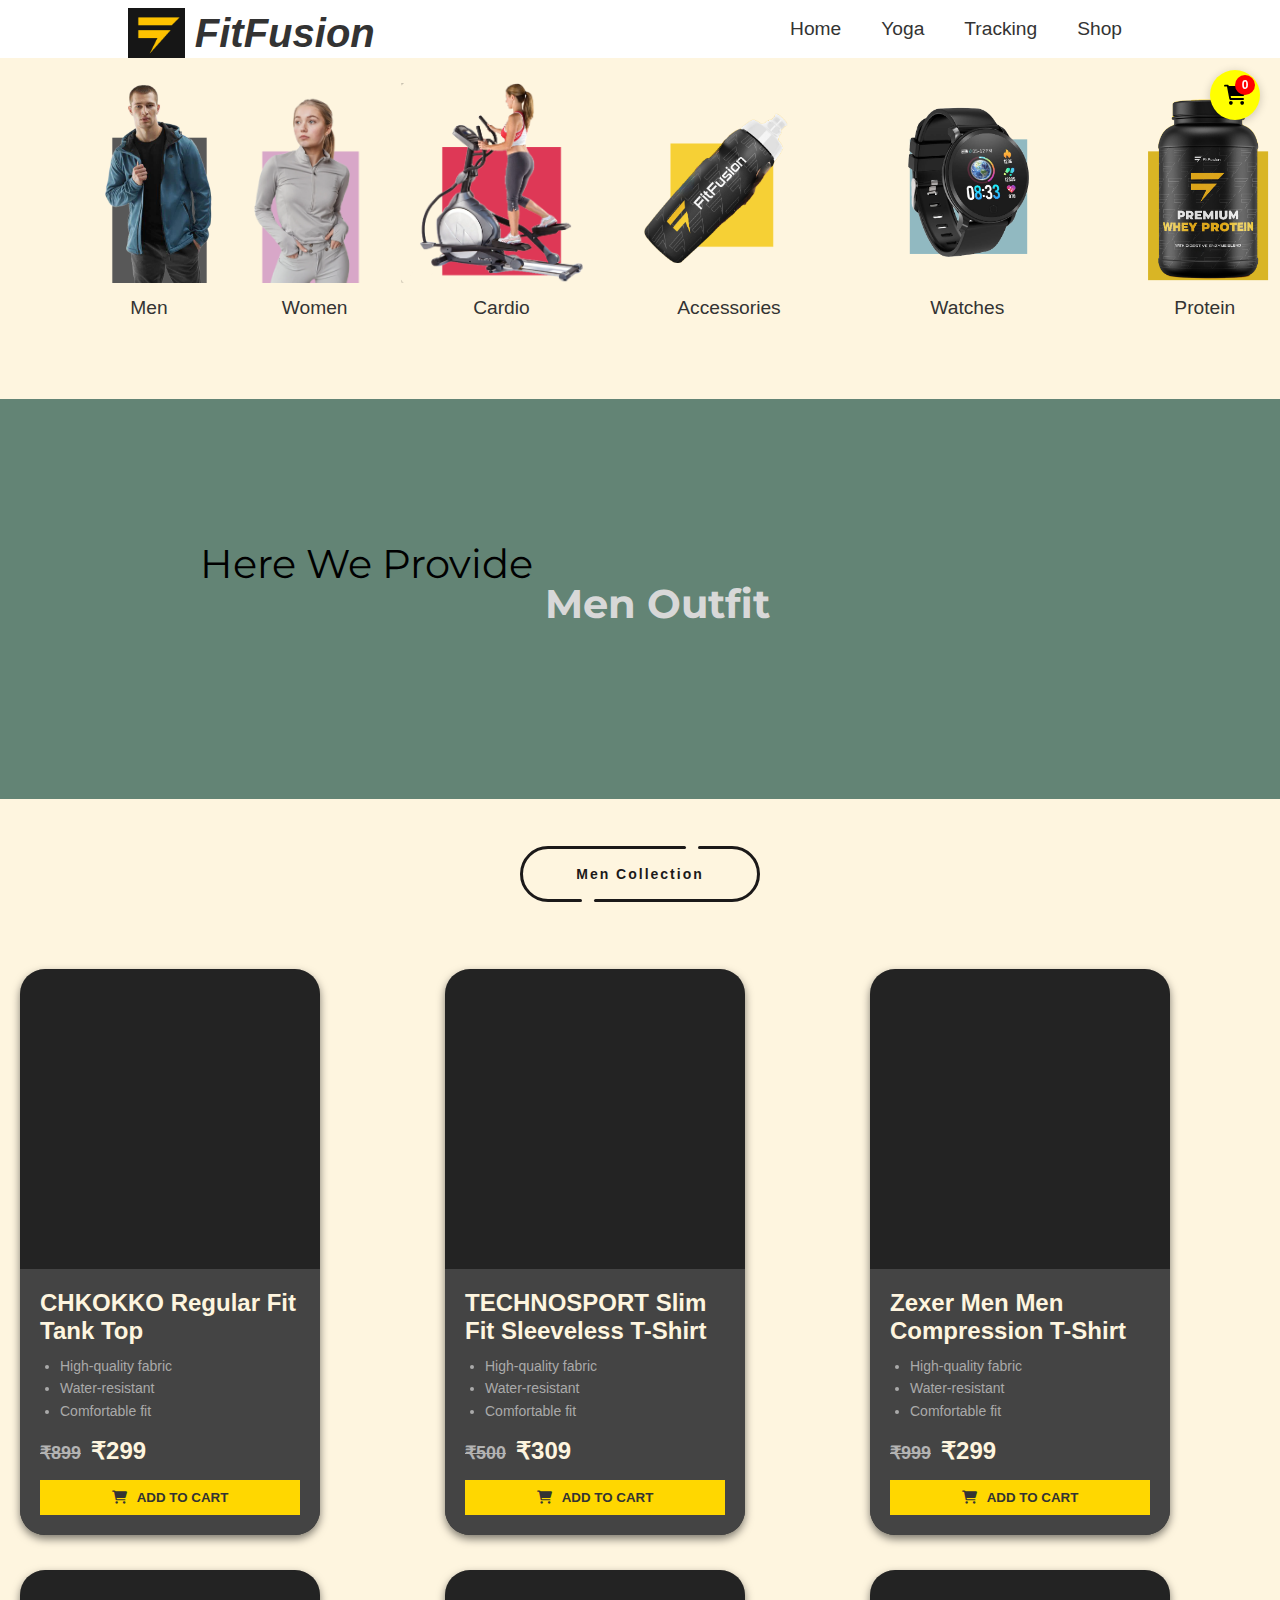
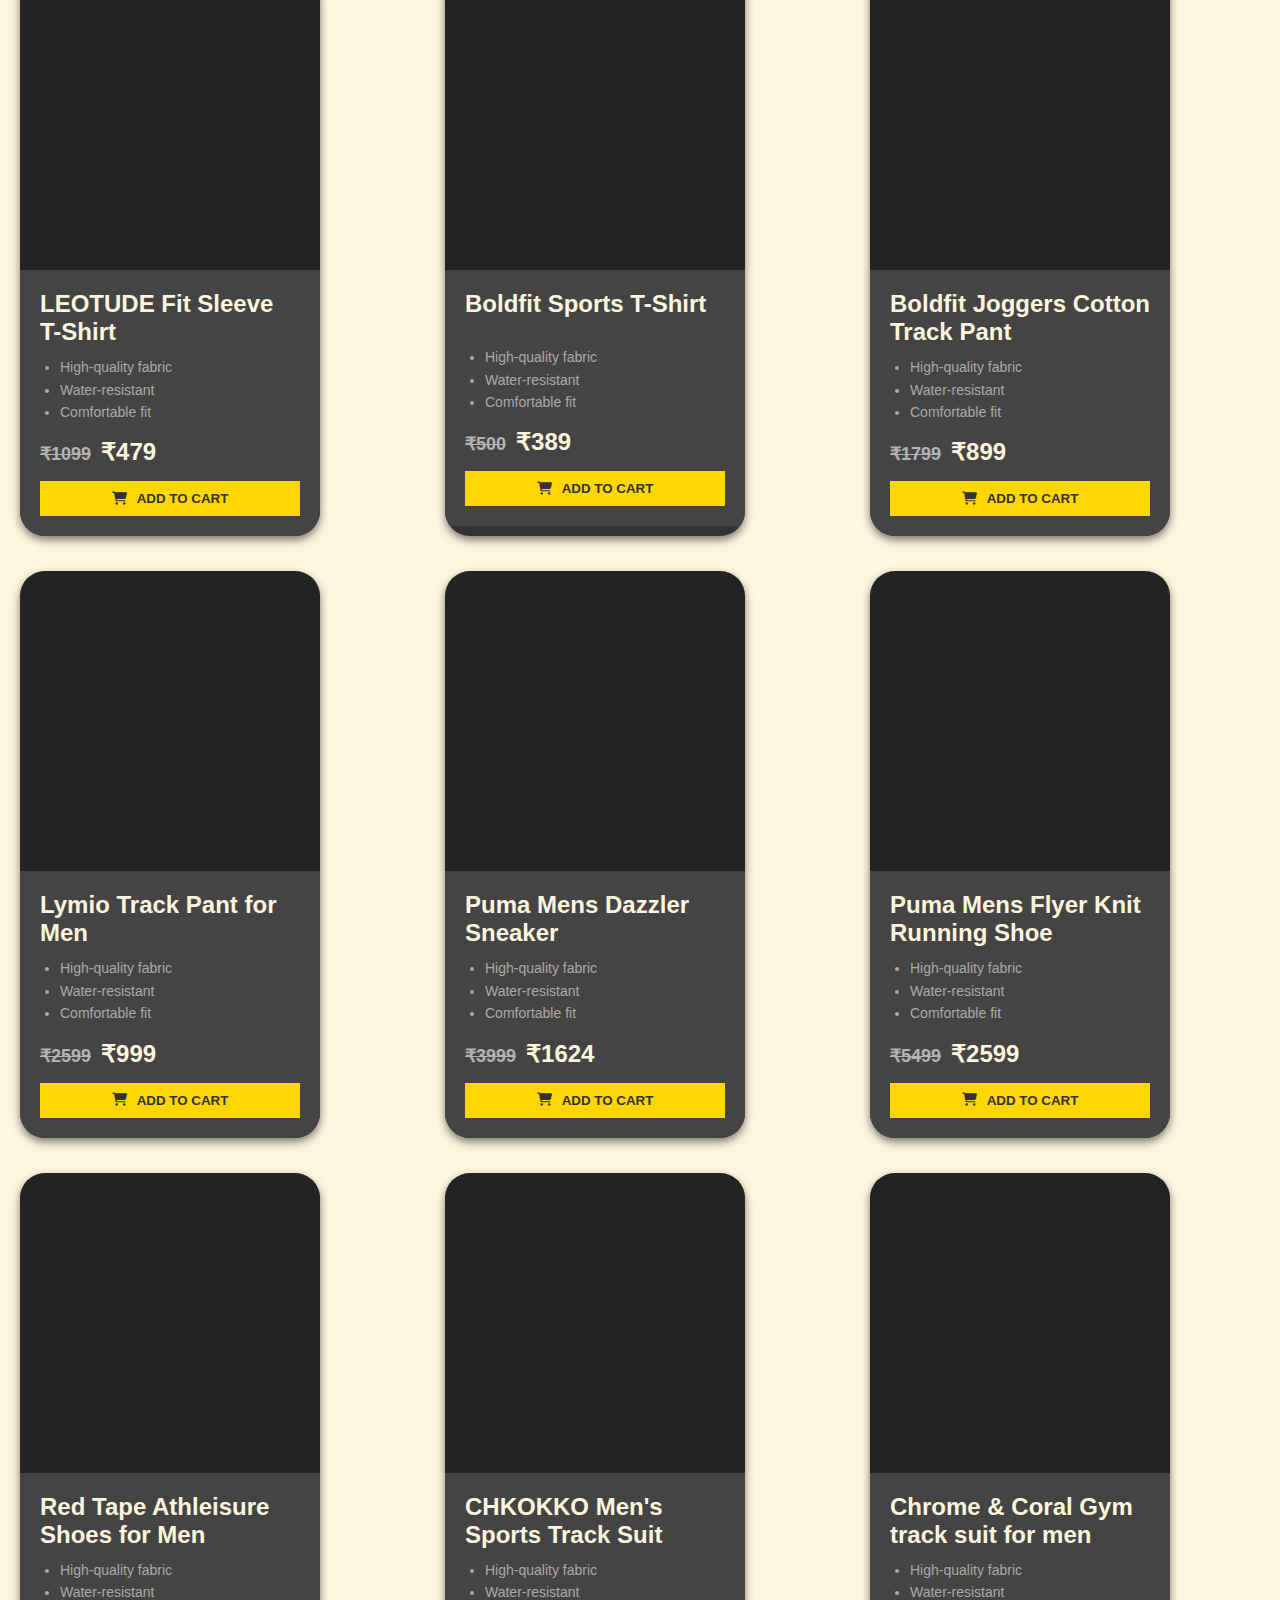
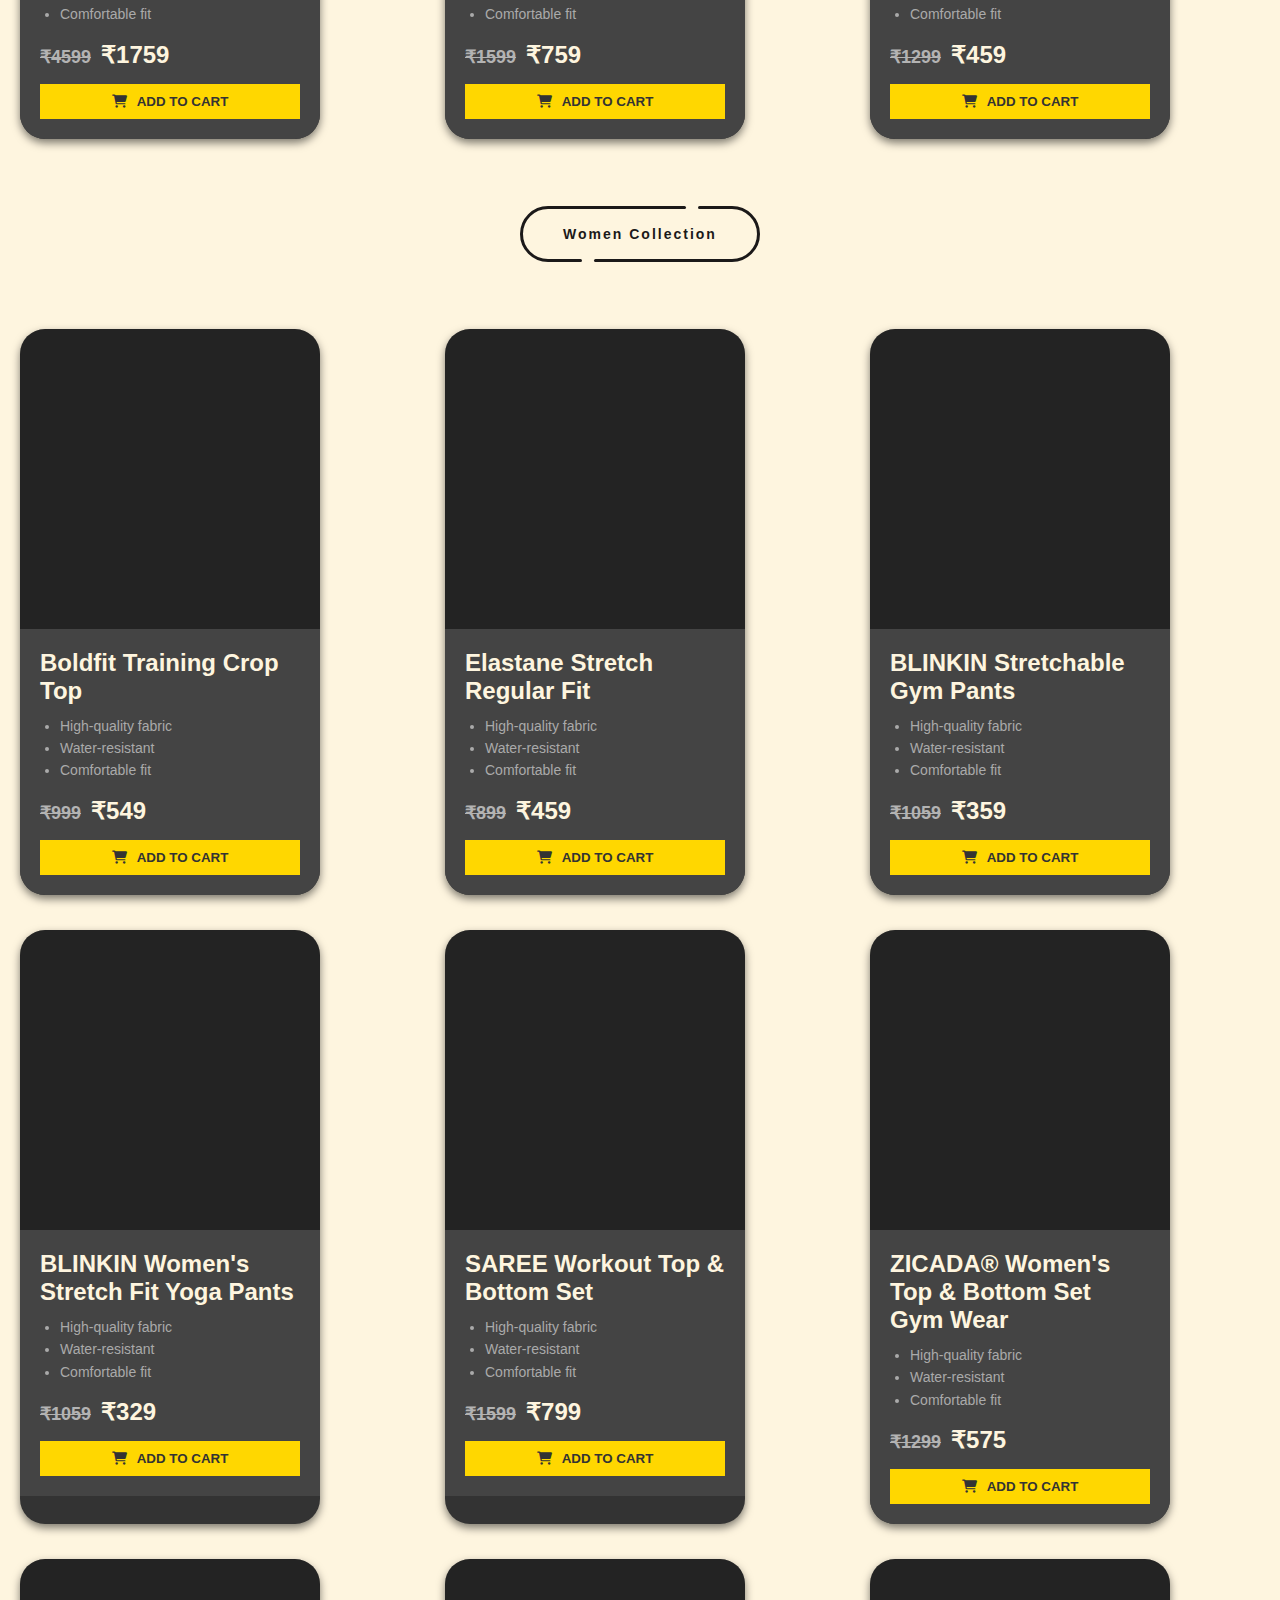
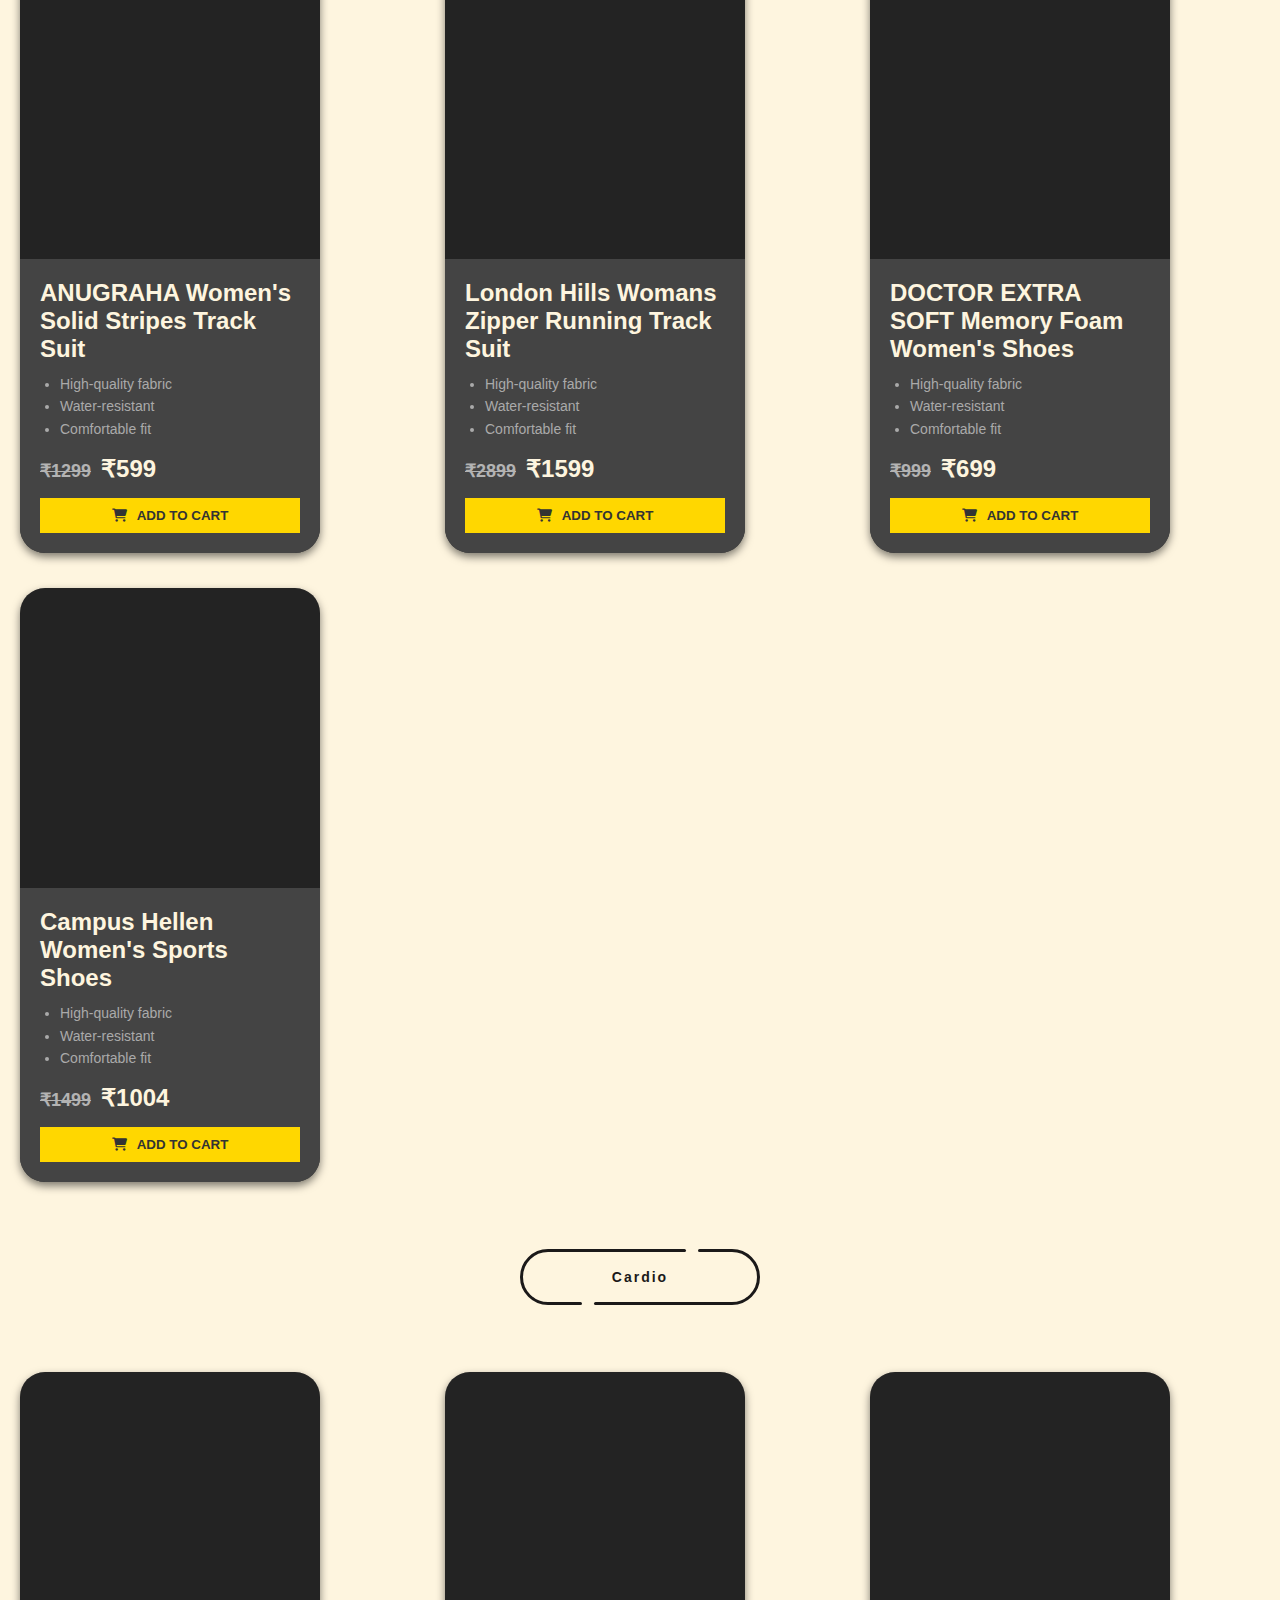
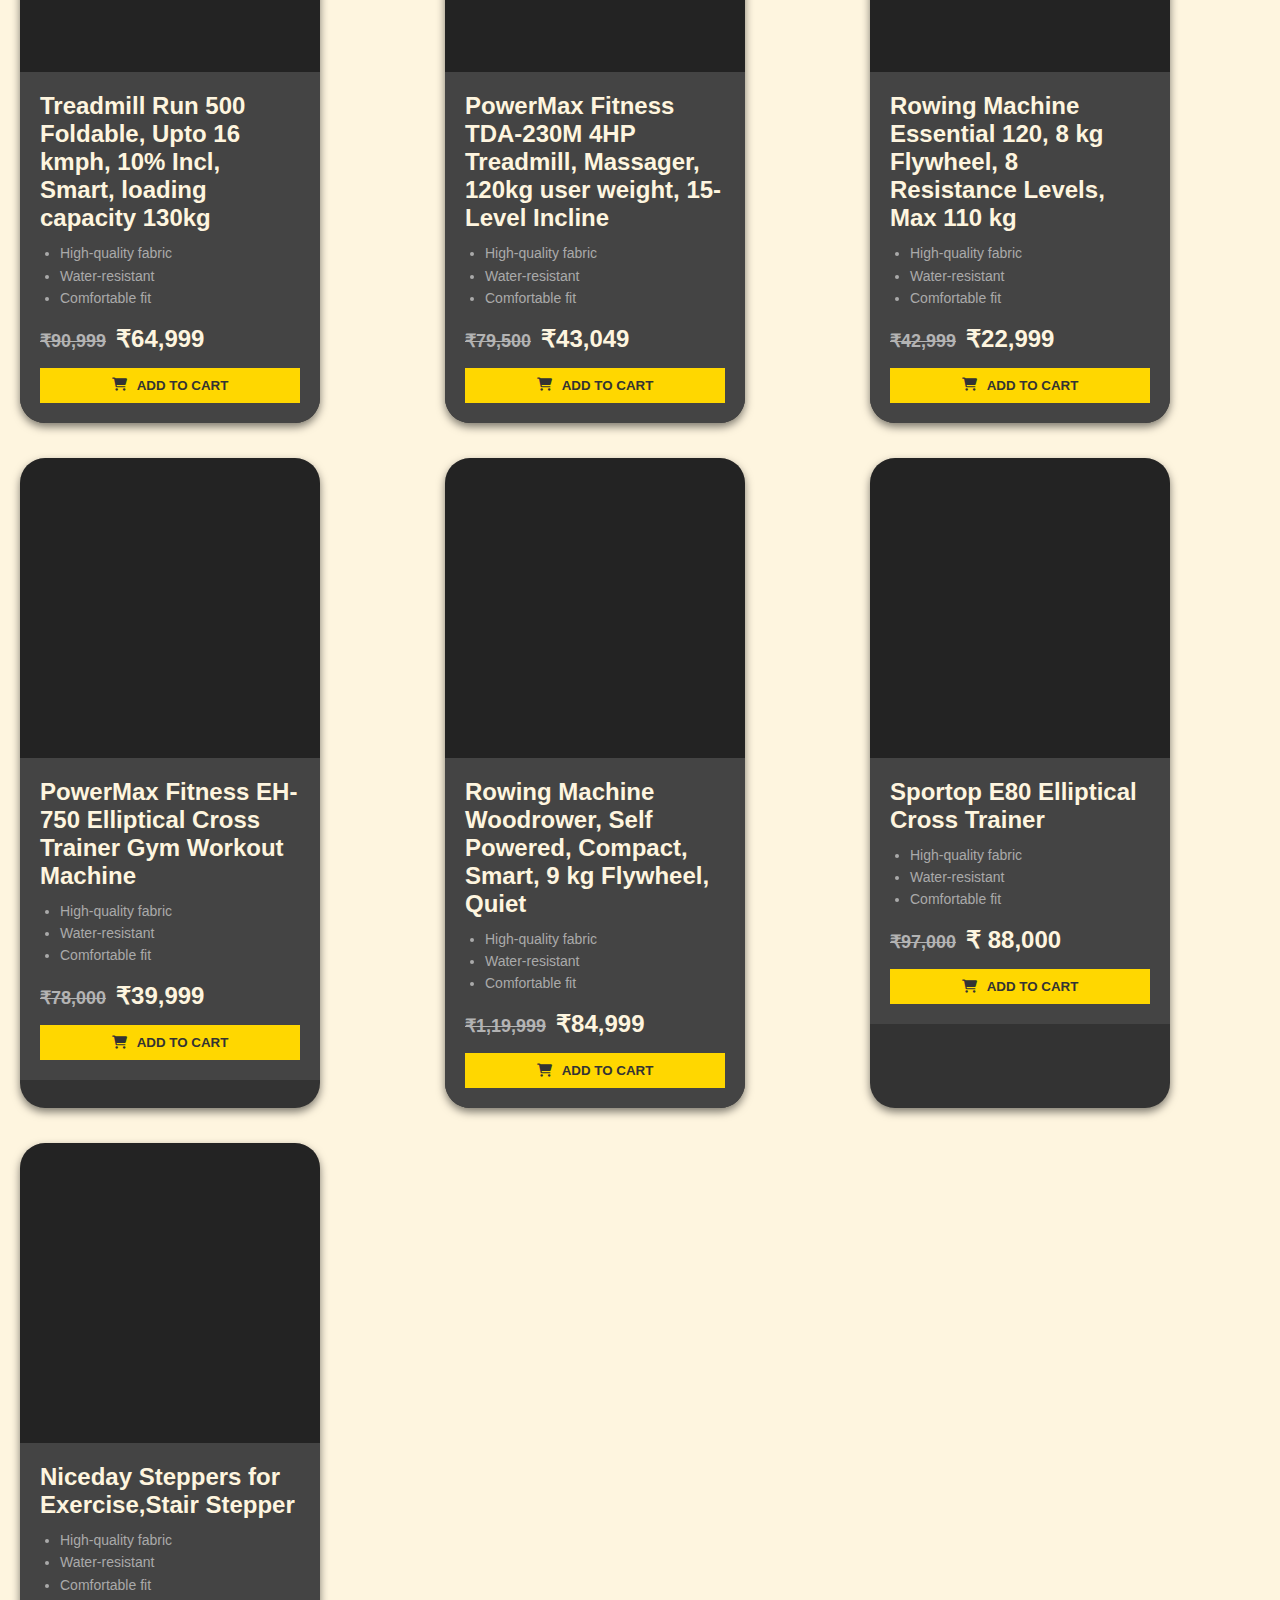
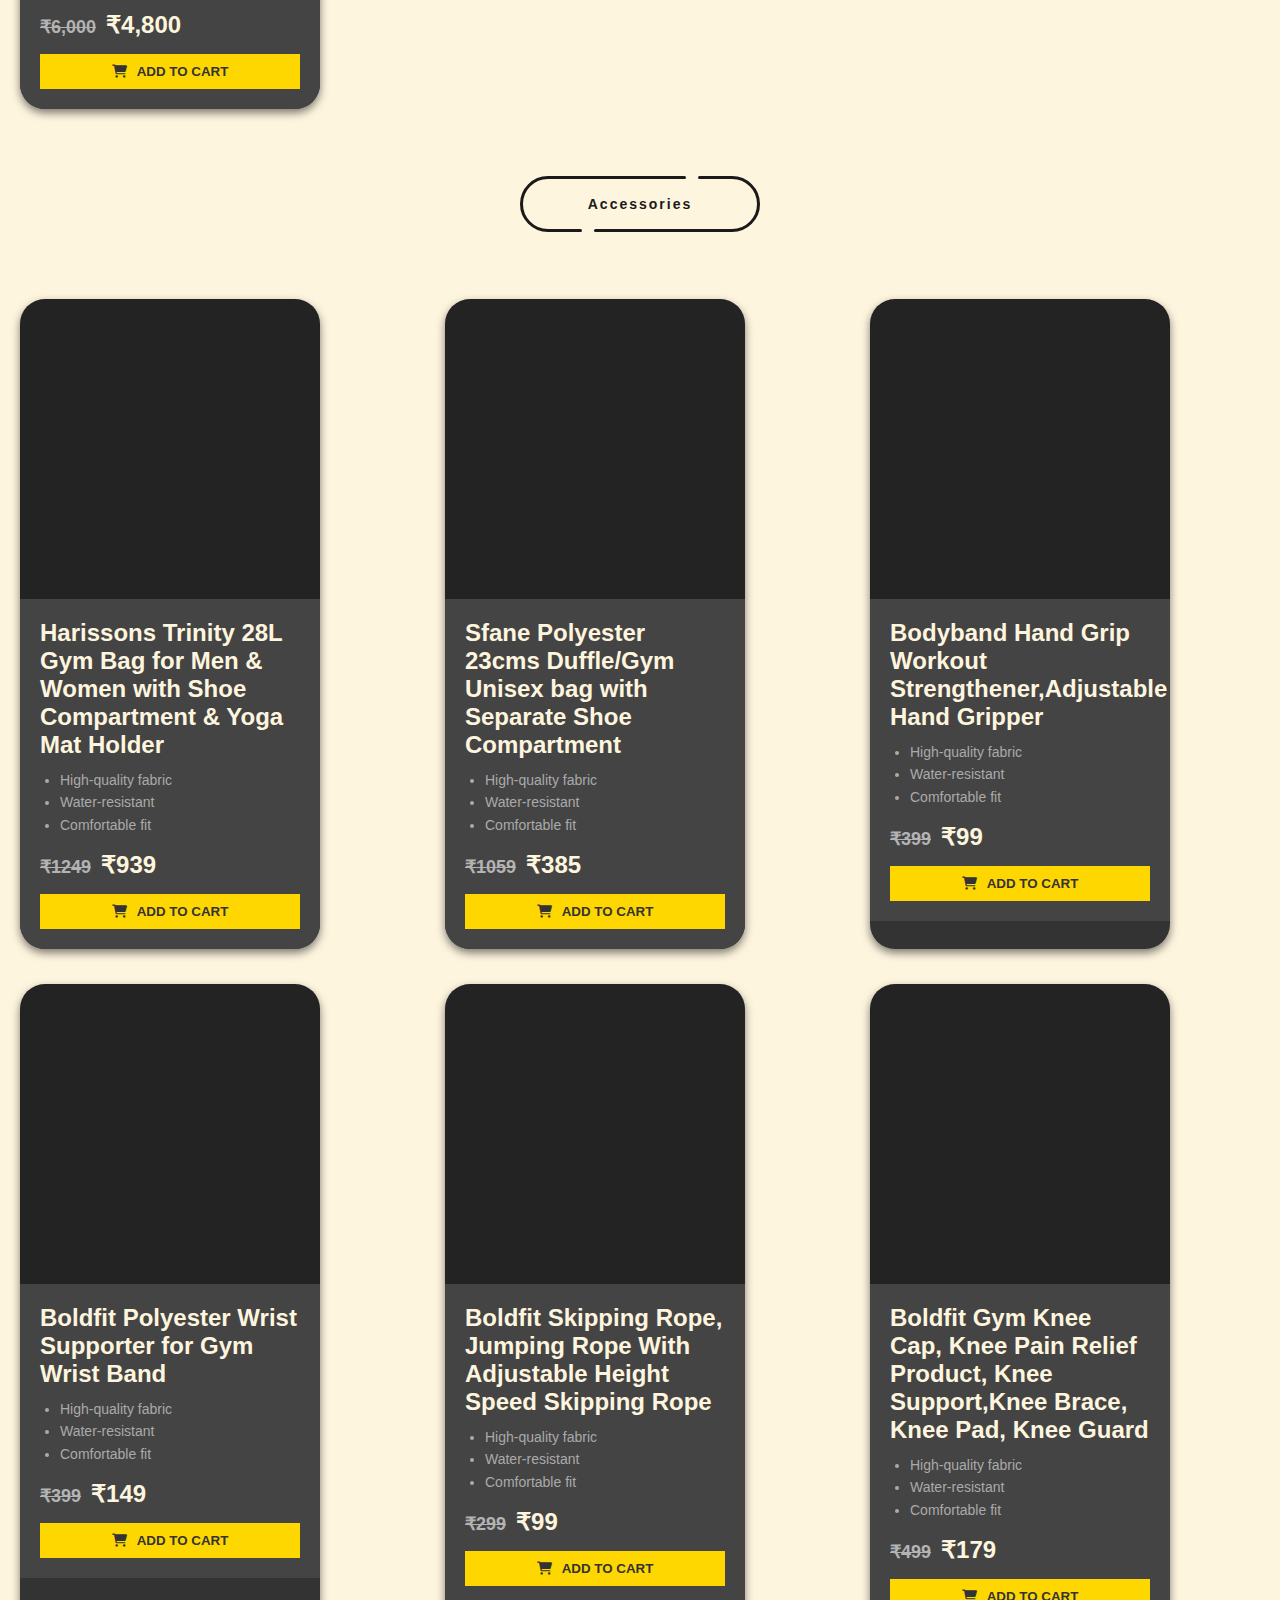
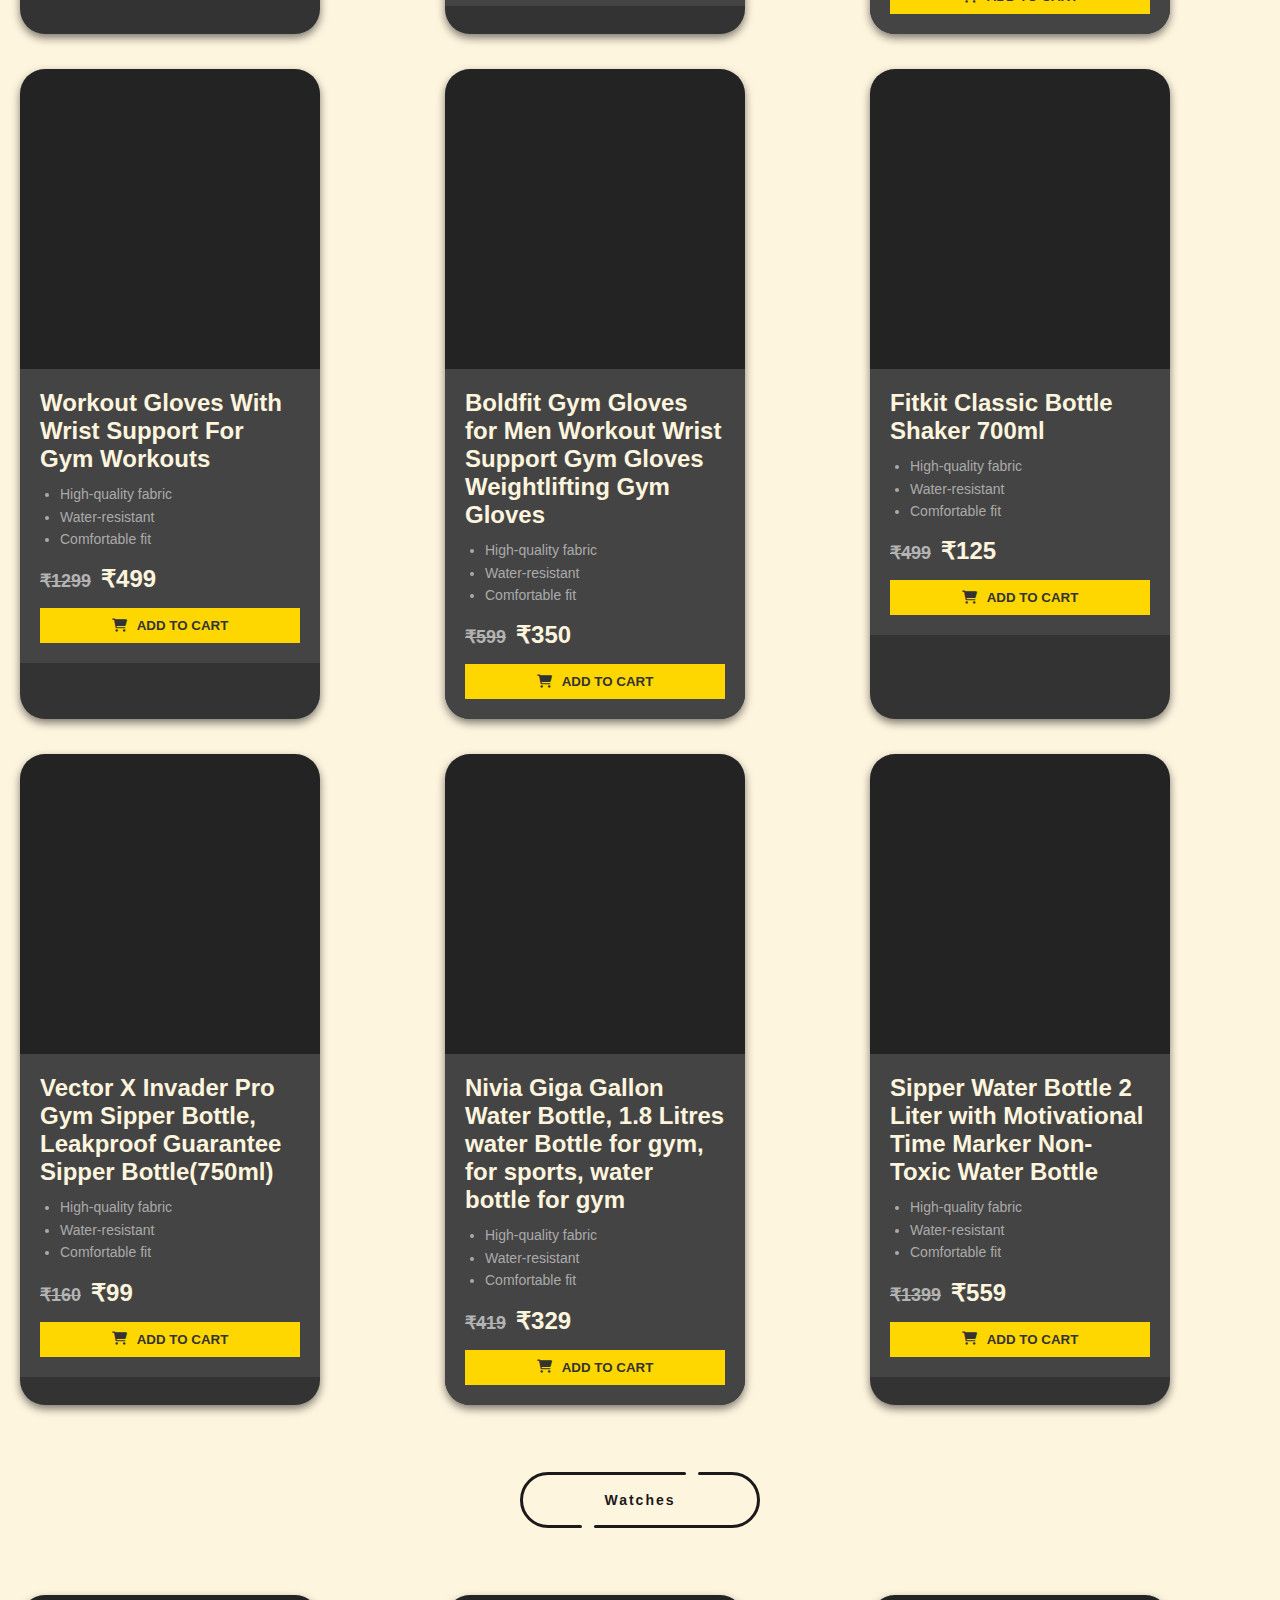
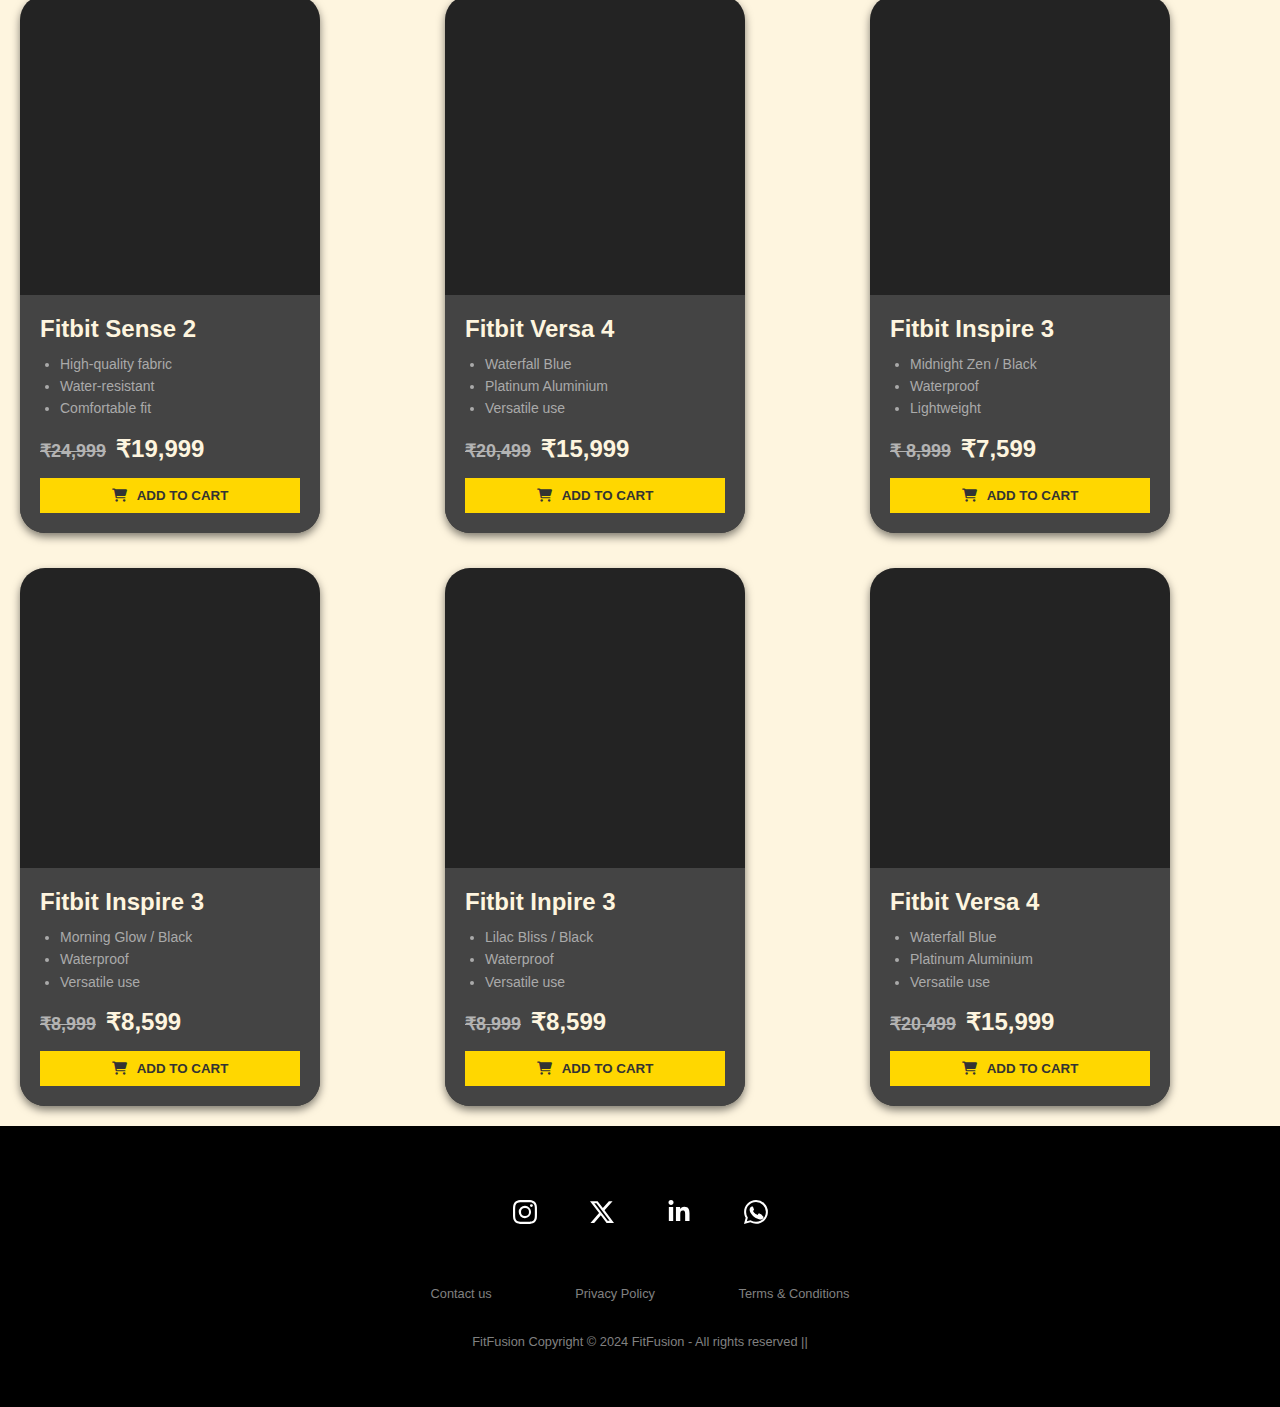
<file: FitFusion/shoppingcart.html>
<!DOCTYPE html>
<html lang="en">
<head>
  <meta charset="UTF-8">
  <meta name="viewport" content="width=device-width, initial-scale=1.0">
  <link rel="stylesheet" href="assets/css/shoppingcart.css">
  <link rel="stylesheet" href="assets/css/bg-images.css">
  <link rel="shortcut icon" href="assets/css/assets/imgs/logo/main.png" type="image/x-icon">
  <link href='https://fonts.googleapis.com/css?family=Montserrat:400,700' rel='stylesheet' type='text/css'> 
  <link rel="stylesheet" href="https://cdnjs.cloudflare.com/ajax/libs/font-awesome/6.0.0-beta3/css/all.min.css">
  <title>Fitfusion Shopping Center</title>
</head>

<body style="overflow-x: hidden;">
  <button id="backToTopBtn">  ↑  </button>

  <div class="navContainer">
    <nav>
      <ul id="navList">
        <li id="navLogoContainer">
          <img src="assets/css/assets/imgs/logo/main.png" alt="FitFusion Logo">
          <p id="navLogo">FitFusion</p>
        </li>
        <li id="navLinks">
          <a href="index.html" class="navItem">Home</a>
          <a href="yoga.html" class="navItem">Yoga</a>
          <a href="gym.html" class="navItem">Tracking</a>
          <a href="shoppingcart.html" class="navItem">Shop</a>
          <!-- <a href="#" class="navItem">About</a> -->
        </li>
      </ul>
    </nav>
  </div>

  
  
  
  <div class="category-container">
    <div class="category-item">
      <img class="category-img" src="assets/css/assets/imgs/coverpage/men.png" alt="Men" style="padding-right: 8px;">
      <p>Men</p>
    </div>
    <div class="category-item">
      <img class="category-img" src="assets/css/assets/imgs/coverpage/girl.png" alt="Women">
      <p>Women</p>
    </div>
    <div class="category-item">
      <img class="category-img" src="assets/css/assets/imgs/coverpage/cardio.png" alt="Cardio">
      <p>Cardio</p>
    </div>
    <div class="category-item">
      <img class="category-img" src="assets/css/assets/imgs/coverpage/bottle.png" alt="Accessories">
      <p>Accessories</p>
    </div>
    <div class="category-item">
      <img class="category-img" src="assets/css/assets/imgs/coverpage/watch.png" alt="Watches">
      <p>Watches</p>
    </div>
    <div class="category-item">
      <img class="category-img" src="assets/css/assets/imgs/coverpage/protien.png" alt="Protein">
      <p>Protein</p>
    </div>
  </div>
  
  
  
  
  <div class="starter-container">
    <div class="Iam">

      <p>Here We Provide</p>
      <b>
        <div class="innerIam">
          Men Outfit<br />
          Woman Outfit<br />
          Cardio<br />
          Gym Equipments<br />
          Protiens
        </div>
      </b>

    </div>
  </div>
  <div id="cart-icon">
    <i class="fa fa-shopping-cart"></i>
    <span class="cart-count">0</span>
  </div>
  
  <div class="cart-modal-overlay">
    <div class="cart-modal">
      <button id="close-btn">X</button>
      <h2>Cart Items</h2>
      <div class="product-rows"></div>
      <div class="cart-summary">
        <span>Total: </span><span class="total-price">₹0</span>
      </div>
      <button class="purchase-btn">Purchase</button>
    </div>
  </div>

  <!-- <div id="cart">Cart</div>
  <div class="cart-modal-overlay">
    <div class="cart-modal">
      <button id="close-btn">Close</button>
      <div class="product-rows"></div>
      <div class="cart-summary">
        <span>Total: </span><span class="total-price">₹0</span>
        <button class="purchase-btn">Purchase</button>
      </div>
    </div>
  </div> -->


  <div class="mens-outercontainer">
    <div class="heading-container">
      <a href="#" class="button type--B">
        <div class="button__line"></div>
        <div class="button__line"></div>
        <span class="button__text">Men Collection</span>
        <div class="button__drow1"></div>
        <div class="button__drow2"></div>
      </a>
    </div>
    <div class="mens-container">
      <div class="product-card-wrapper">
        <div class="product-image m1"></div>
        <div class="product-details">
          <h2 class="product-details-title">CHKOKKO Regular Fit Tank Top</h2>
          <ul class="product-features-list">
            <li>High-quality fabric</li>
            <li>Water-resistant</li>
            <li>Comfortable fit</li>
          </ul>
          <div class="product-price">
            <span class="old-price">₹899</span>
            <span class="new-price">₹299</span>
          </div>
          <button class="add-to-cart-button">
            <i class="fa fa-shopping-cart"></i>
            <span style="margin-left: 10px">Add to Cart</span>
          </button>
          <p class="addedtocart"></p>

        </div>
      </div>

      <div class="product-card-wrapper">
        <div class="product-image m2"></div>
        <div class="product-details">
          <h2 class="product-details-title">
            TECHNOSPORT Slim Fit Sleeveless T-Shirt
          </h2>
          <ul class="product-features-list">
            <li>High-quality fabric</li>
            <li>Water-resistant</li>
            <li>Comfortable fit</li>
          </ul>
          <div class="product-price">
            <span class="old-price">₹500</span>
            <span class="new-price">₹309</span>
          </div>
          <button class="add-to-cart-button">
            <i class="fa fa-shopping-cart"></i>
            <span style="margin-left: 10px">Add to Cart</span>
          </button>
          <p class="addedtocart"></p>

        </div>
      </div>

      <div class="product-card-wrapper">
        <div class="product-image m3"></div>
        <div class="product-details">
          <h2 class="product-details-title">
            Zexer Men Men Compression T-Shirt
          </h2>
          <ul class="product-features-list">
            <li>High-quality fabric</li>
            <li>Water-resistant</li>
            <li>Comfortable fit</li>
          </ul>
          <div class="product-price">
            <span class="old-price">₹999</span>
            <span class="new-price">₹299</span>
          </div>
          <button class="add-to-cart-button">
            <i class="fa fa-shopping-cart"></i>
            <span style="margin-left: 10px">Add to Cart</span>
          </button>
          <p class="addedtocart"></p>

        </div>
      </div>

      <div class="product-card-wrapper">
        <div class="product-image m4"></div>
        <div class="product-details">
          <h2 class="product-details-title">LEOTUDE Fit Sleeve T-Shirt</h2>
          <ul class="product-features-list">
            <li>High-quality fabric</li>
            <li>Water-resistant</li>
            <li>Comfortable fit</li>
          </ul>
          <div class="product-price">
            <span class="old-price">₹1099</span>
            <span class="new-price">₹479</span>
          </div>
          <button class="add-to-cart-button">
            <i class="fa fa-shopping-cart"></i>
            <span style="margin-left: 10px">Add to Cart</span>
          </button>
          <p class="addedtocart"></p>

        </div>
      </div>

      <div class="product-card-wrapper">
        <div class="product-image m5"></div>
        <div class="product-details">
          <h2 class="product-details-title">Boldfit Sports T-Shirt</h2>
          <br />
          <ul class="product-features-list">
            <li>High-quality fabric</li>
            <li>Water-resistant</li>
            <li>Comfortable fit</li>
          </ul>
          <div class="product-price">
            <span class="old-price">₹500</span>
            <span class="new-price">₹389</span>
          </div>
          <button class="add-to-cart-button">
            <i class="fa fa-shopping-cart"></i>
            <span style="margin-left: 10px">Add to Cart</span>
          </button>
          <p class="addedtocart"></p>

        </div>
      </div>

      <!--------shoes----------->
      <div class="product-card-wrapper">
        <div class="product-image m6"></div>
        <div class="product-details">
          <h2 class="product-details-title">
            Boldfit Joggers Cotton Track Pant
          </h2>
          <ul class="product-features-list">
            <li>High-quality fabric</li>
            <li>Water-resistant</li>
            <li>Comfortable fit</li>
          </ul>
          <div class="product-price">
            <span class="old-price">₹1799</span>
            <span class="new-price">₹899</span>
          </div>
          <button class="add-to-cart-button">
            <i class="fa fa-shopping-cart"></i>
            <span style="margin-left: 10px">Add to Cart</span>
          </button>
          <p class="addedtocart"></p>

        </div>
      </div>

      <div class="product-card-wrapper">
        <div class="product-image m7"></div>
        <div class="product-details">
          <h2 class="product-details-title">Lymio Track Pant for Men</h2>
          <ul class="product-features-list">
            <li>High-quality fabric</li>
            <li>Water-resistant</li>
            <li>Comfortable fit</li>
          </ul>
          <div class="product-price">
            <span class="old-price">₹2599</span>
            <span class="new-price">₹999</span>
          </div>
          <button class="add-to-cart-button">
            <i class="fa fa-shopping-cart"></i>
            <span style="margin-left: 10px">Add to Cart</span>
          </button>
          <p class="addedtocart"></p>

        </div>
      </div>

      <div class="product-card-wrapper">
        <div class="product-image m8"></div>
        <div class="product-details">
          <h2 class="product-details-title">Puma Mens Dazzler Sneaker</h2>
          <ul class="product-features-list">
            <li>High-quality fabric</li>
            <li>Water-resistant</li>
            <li>Comfortable fit</li>
          </ul>
          <div class="product-price">
            <span class="old-price">₹3999</span>
            <span class="new-price">₹1624</span>
          </div>
          <button class="add-to-cart-button">
            <i class="fa fa-shopping-cart"></i>
            <span style="margin-left: 10px">Add to Cart</span>
          </button>
          <p class="addedtocart"></p>

        </div>
      </div>

      <div class="product-card-wrapper">
        <div class="product-image m9"></div>
        <div class="product-details">
          <h2 class="product-details-title">
            Puma Mens Flyer Knit Running Shoe
          </h2>
          <ul class="product-features-list">
            <li>High-quality fabric</li>
            <li>Water-resistant</li>
            <li>Comfortable fit</li>
          </ul>
          <div class="product-price">
            <span class="old-price">₹5499</span>
            <span class="new-price">₹2599</span>
          </div>
          <button class="add-to-cart-button">
            <i class="fa fa-shopping-cart"></i>
            <span style="margin-left: 10px">Add to Cart</span>
          </button>
          <p class="addedtocart"></p>

        </div>
      </div>

      <div class="product-card-wrapper">
        <div class="product-image m10"></div>
        <div class="product-details">
          <h2 class="product-details-title">
            Red Tape Athleisure Shoes for Men
          </h2>
          <ul class="product-features-list">
            <li>High-quality fabric</li>
            <li>Water-resistant</li>
            <li>Comfortable fit</li>
          </ul>
          <div class="product-price">
            <span class="old-price">₹4599</span>
            <span class="new-price">₹1759</span>
          </div>
          <button class="add-to-cart-button">
            <i class="fa fa-shopping-cart"></i>
            <span style="margin-left: 10px">Add to Cart</span>
          </button>
          <p class="addedtocart"></p>

        </div>
      </div>

      <div class="product-card-wrapper">
        <div class="product-image m11"></div>
        <div class="product-details">
          <h2 class="product-details-title">
            CHKOKKO Men's Sports Track Suit
          </h2>
          <ul class="product-features-list">
            <li>High-quality fabric</li>
            <li>Water-resistant</li>
            <li>Comfortable fit</li>
          </ul>
          <div class="product-price">
            <span class="old-price">₹1599</span>
            <span class="new-price">₹759</span>
          </div>
          <button class="add-to-cart-button">
            <i class="fa fa-shopping-cart"></i>
            <span style="margin-left: 10px">Add to Cart</span>
          </button>
          <p class="addedtocart"></p>

        </div>
      </div>

      <div class="product-card-wrapper">
        <div class="product-image m12"></div>
        <div class="product-details">
          <h2 class="product-details-title">
            Chrome & Coral Gym track suit for men
          </h2>
          <ul class="product-features-list">
            <li>High-quality fabric</li>
            <li>Water-resistant</li>
            <li>Comfortable fit</li>
          </ul>
          <div class="product-price">
            <span class="old-price">₹1299</span>
            <span class="new-price">₹459</span>
          </div>
          <button class="add-to-cart-button">
            <i class="fa fa-shopping-cart"></i>
            <span style="margin-left: 10px">Add to Cart</span>
          </button>
          <p class="addedtocart"></p>

        </div>
      </div>
    </div>
  </div>


   <div class="womens-outercontainer">
      <div class="heading-container">
        <a href="#" class="button type--B">
          <div class="button__line"></div>
          <div class="button__line"></div>
          <span class="button__text">Women Collection</span>
          <div class="button__drow1"></div>
          <div class="button__drow2"></div>
        </a>
      </div>
      <div class="mens-container">
        <div class="product-card-wrapper">
          <div class="product-image w1"></div>
          <div class="product-details">
            <h2 class="product-details-title">Boldfit Training Crop Top</h2>
            <ul class="product-features-list">
              <li>High-quality fabric</li>
              <li>Water-resistant</li>
              <li>Comfortable fit</li>
            </ul>
            <div class="product-price">
              <span class="old-price">₹999</span>
              <span class="new-price">₹549</span>
            </div>
            <button class="add-to-cart-button">
              <i class="fa fa-shopping-cart"></i>
              <span style="margin-left: 10px">Add to Cart</span>
            </button>
            <p class="addedtocart"></p>

          </div>
        </div>

        <div class="product-card-wrapper">
          <div class="product-image w2"></div>
          <div class="product-details">
            <h2 class="product-details-title">Elastane Stretch Regular Fit</h2>
            <ul class="product-features-list">
              <li>High-quality fabric</li>
              <li>Water-resistant</li>
              <li>Comfortable fit</li>
            </ul>
            <div class="product-price">
              <span class="old-price">₹899</span>
              <span class="new-price">₹459</span>
            </div>
            <button class="add-to-cart-button">
              <i class="fa fa-shopping-cart"></i>
              <span style="margin-left: 10px">Add to Cart</span>
            </button>
            <p class="addedtocart"></p>

          </div>
        </div>

        <div class="product-card-wrapper">
          <div class="product-image w3"></div>
          <div class="product-details">
            <h2 class="product-details-title">BLINKIN Stretchable Gym Pants</h2>
            <ul class="product-features-list">
              <li>High-quality fabric</li>
              <li>Water-resistant</li>
              <li>Comfortable fit</li>
            </ul>
            <div class="product-price">
              <span class="old-price">₹1059</span>
              <span class="new-price">₹359</span>
            </div>
            <button class="add-to-cart-button">
              <i class="fa fa-shopping-cart"></i>
              <span style="margin-left: 10px">Add to Cart</span>
            </button>
            <p class="addedtocart"></p>

          </div>
        </div>

        <div class="product-card-wrapper">
          <div class="product-image w4"></div>
          <div class="product-details">
            <h2 class="product-details-title">
              BLINKIN Women's Stretch Fit Yoga Pants
            </h2>
            <ul class="product-features-list">
              <li>High-quality fabric</li>
              <li>Water-resistant</li>
              <li>Comfortable fit</li>
            </ul>
            <div class="product-price">
              <span class="old-price">₹1059</span>
              <span class="new-price">₹329</span>
            </div>
            <button class="add-to-cart-button">
              <i class="fa fa-shopping-cart"></i>
              <span style="margin-left: 10px">Add to Cart</span>
            </button>
            <p class="addedtocart"></p>

          </div>
        </div>

        <div class="product-card-wrapper">
          <div class="product-image w5"></div>
          <div class="product-details">
            <h2 class="product-details-title">
              SAREE Workout Top & Bottom Set
            </h2>
            <ul class="product-features-list">
              <li>High-quality fabric</li>
              <li>Water-resistant</li>
              <li>Comfortable fit</li>
            </ul>
            <div class="product-price">
              <span class="old-price">₹1599</span>
              <span class="new-price">₹799</span>
            </div>
            <button class="add-to-cart-button">
              <i class="fa fa-shopping-cart"></i>
              <span style="margin-left: 10px">Add to Cart</span>
            </button>
            <p class="addedtocart"></p>

          </div>
        </div>

        <div class="product-card-wrapper">
          <div class="product-image w6"></div>
          <div class="product-details">
            <h2 class="product-details-title">
              ZICADA® Women's Top & Bottom Set Gym Wear
            </h2>
            <ul class="product-features-list">
              <li>High-quality fabric</li>
              <li>Water-resistant</li>
              <li>Comfortable fit</li>
            </ul>
            <div class="product-price">
              <span class="old-price">₹1299</span>
              <span class="new-price">₹575</span>
            </div>
            <button class="add-to-cart-button">
              <i class="fa fa-shopping-cart"></i>
              <span style="margin-left: 10px">Add to Cart</span>
            </button>
            <p class="addedtocart"></p>

          </div>
        </div>

        <div class="product-card-wrapper">
          <div class="product-image w7"></div>
          <div class="product-details">
            <h2 class="product-details-title">
              ANUGRAHA Women's Solid Stripes Track Suit
            </h2>
            <ul class="product-features-list">
              <li>High-quality fabric</li>
              <li>Water-resistant</li>
              <li>Comfortable fit</li>
            </ul>
            <div class="product-price">
              <span class="old-price">₹1299</span>
              <span class="new-price">₹599</span>
            </div>
            <button class="add-to-cart-button">
              <i class="fa fa-shopping-cart"></i>
              <span style="margin-left: 10px">Add to Cart</span>
            </button>
            <p class="addedtocart"></p>

          </div>
        </div>

        <div class="product-card-wrapper">
          <div class="product-image w8"></div>
          <div class="product-details">
            <h2 class="product-details-title">
              London Hills Womans Zipper Running Track Suit
            </h2>
            <ul class="product-features-list">
              <li>High-quality fabric</li>
              <li>Water-resistant</li>
              <li>Comfortable fit</li>
            </ul>
            <div class="product-price">
              <span class="old-price">₹2899</span>
              <span class="new-price">₹1599</span>
            </div>
            <button class="add-to-cart-button">
              <i class="fa fa-shopping-cart"></i>
              <span style="margin-left: 10px">Add to Cart</span>
            </button>
            <p class="addedtocart"></p>

          </div>
        </div>

        <div class="product-card-wrapper">
          <div class="product-image w9"></div>
          <div class="product-details">
            <h2 class="product-details-title">
              DOCTOR EXTRA SOFT Memory Foam Women's Shoes
            </h2>
            <ul class="product-features-list">
              <li>High-quality fabric</li>
              <li>Water-resistant</li>
              <li>Comfortable fit</li>
            </ul>
            <div class="product-price">
              <span class="old-price">₹999</span>
              <span class="new-price">₹699</span>
            </div>
            <button class="add-to-cart-button">
              <i class="fa fa-shopping-cart"></i>
              <span style="margin-left: 10px">Add to Cart</span>
            </button>
            <p class="addedtocart"></p>

          </div>
        </div>

        <div class="product-card-wrapper">
          <div class="product-image w10"></div>
          <div class="product-details">
            <h2 class="product-details-title">
              Campus Hellen Women's Sports Shoes
            </h2>
            <ul class="product-features-list">
              <li>High-quality fabric</li>
              <li>Water-resistant</li>
              <li>Comfortable fit</li>
            </ul>
            <div class="product-price">
              <span class="old-price">₹1499</span>
              <span class="new-price">₹1004</span>
            </div>
            <button class="add-to-cart-button">
              <i class="fa fa-shopping-cart"></i>
              <span style="margin-left: 10px">Add to Cart</span>
            </button>
            <p class="addedtocart"></p>

          </div>
        </div>
      </div>
    </div>




  <div class="cardio-outercontainer">
      <div class="heading-container">
        <a href="#" class="button type--B">
          <div class="button__line"></div>
          <div class="button__line"></div>
          <span class="button__text">Cardio</span>
          <div class="button__drow1"></div>
          <div class="button__drow2"></div>
        </a>
      </div>
      <div class="mens-container">
        <div class="product-card-wrapper">
          <div class="product-image c1"></div>
          <div class="product-details">
            <h2 class="product-details-title">
              Treadmill Run 500 Foldable, Upto 16 kmph, 10% Incl, Smart, loading capacity 130kg
            </h2>
            <ul class="product-features-list">
              <li>High-quality fabric</li>
              <li>Water-resistant</li>
              <li>Comfortable fit</li>
            </ul>
            <div class="product-price">
              <span class="old-price">₹90,999</span>
              <span class="new-price">₹64,999</span>
            </div>
            <button class="add-to-cart-button">
              <i class="fa fa-shopping-cart"></i>
              <span style="margin-left: 10px">Add to Cart</span>
            </button>
          </div>
        </div>

        <div class="product-card-wrapper">
          <div class="product-image c2"></div>
          <div class="product-details">
            <h2 class="product-details-title">
              PowerMax Fitness TDA-230M 4HP Treadmill, Massager, 120kg user
              weight, 15-Level Incline
            </h2>
            <ul class="product-features-list">
              <li>High-quality fabric</li>
              <li>Water-resistant</li>
              <li>Comfortable fit</li>
            </ul>
            <div class="product-price">
              <span class="old-price">₹79,500</span>
              <span class="new-price">₹43,049</span>
            </div>
            <button class="add-to-cart-button">
              <i class="fa fa-shopping-cart"></i>
              <span style="margin-left: 10px">Add to Cart</span>
            </button>
          </div>
        </div>

        <div class="product-card-wrapper">
          <div class="product-image c3"></div>
          <div class="product-details">
            <h2 class="product-details-title">
              Rowing Machine Essential 120, 8 kg Flywheel, 8 Resistance Levels,
              Max 110 kg
            </h2>
            <ul class="product-features-list">
              <li>High-quality fabric</li>
              <li>Water-resistant</li>
              <li>Comfortable fit</li>
            </ul>
            <div class="product-price">
              <span class="old-price">₹42,999</span>
              <span class="new-price">₹22,999</span>
            </div>
            <button class="add-to-cart-button">
              <i class="fa fa-shopping-cart"></i>
              <span style="margin-left: 10px">Add to Cart</span>
            </button>
          </div>
        </div>

        <div class="product-card-wrapper">
          <div class="product-image c4"></div>
          <div class="product-details">
            <h2 class="product-details-title">
              PowerMax Fitness EH-750 Elliptical Cross Trainer Gym Workout
              Machine
            </h2>
            <ul class="product-features-list">
              <li>High-quality fabric</li>
              <li>Water-resistant</li>
              <li>Comfortable fit</li>
            </ul>
            <div class="product-price">
              <span class="old-price">₹78,000</span>
              <span class="new-price">₹39,999</span>
            </div>
            <button class="add-to-cart-button">
              <i class="fa fa-shopping-cart"></i>
              <span style="margin-left: 10px">Add to Cart</span>
            </button>
          </div>
        </div>

        <div class="product-card-wrapper">
          <div class="product-image c5"></div>
          <div class="product-details">
            <h2 class="product-details-title">
              Rowing Machine Woodrower, Self Powered, Compact, Smart, 9 kg
              Flywheel, Quiet
            </h2>
            <ul class="product-features-list">
              <li>High-quality fabric</li>
              <li>Water-resistant</li>
              <li>Comfortable fit</li>
            </ul>
            <div class="product-price">
              <span class="old-price">₹1,19,999</span>
              <span class="new-price">₹84,999</span>
            </div>
            <button class="add-to-cart-button">
              <i class="fa fa-shopping-cart"></i>
              <span style="margin-left: 10px">Add to Cart</span>
            </button>
          </div>
        </div>

        <div class="product-card-wrapper">
          <div class="product-image c6"></div>
          <div class="product-details">
            <h2 class="product-details-title">
              Sportop E80 Elliptical Cross Trainer
            </h2>
            <ul class="product-features-list">
              <li>High-quality fabric</li>
              <li>Water-resistant</li>
              <li>Comfortable fit</li>
            </ul>
            <div class="product-price">
              <span class="old-price">₹97,000</span>
              <span class="new-price">₹ 88,000</span>
            </div>
            <button class="add-to-cart-button">
              <i class="fa fa-shopping-cart"></i>
              <span style="margin-left: 10px">Add to Cart</span>
            </button>
          </div>
        </div>

        <div class="product-card-wrapper">
          <div class="product-image c7"></div>
          <div class="product-details">
            <h2 class="product-details-title">
              Niceday Steppers for Exercise,Stair Stepper
            </h2>
            <ul class="product-features-list">
              <li>High-quality fabric</li>
              <li>Water-resistant</li>
              <li>Comfortable fit</li>
            </ul>
            <div class="product-price">
              <span class="old-price">₹6,000</span>
              <span class="new-price">₹4,800</span>
            </div>
            <button class="add-to-cart-button">
              <i class="fa fa-shopping-cart"></i>
              <span style="margin-left: 10px">Add to Cart</span>
            </button>
          </div>
        </div>
      </div>
    </div>




  <div class="gym-outercontainer">
      <div class="heading-container">
        <a href="#" class="button type--B">
          <div class="button__line"></div>
          <div class="button__line"></div>
          <span class="button__text">Accessories</span>
          <div class="button__drow1"></div>
          <div class="button__drow2"></div>
        </a>
      </div>
      <div class="mens-container">
        <div class="product-card-wrapper">
          <div class="product-image a1"></div>
          <div class="product-details">
            <h2 class="product-details-title">
              Harissons Trinity 28L Gym Bag for Men & Women with Shoe
              Compartment & Yoga Mat Holder
            </h2>
            <ul class="product-features-list">
              <li>High-quality fabric</li>
              <li>Water-resistant</li>
              <li>Comfortable fit</li>
            </ul>
            <div class="product-price">
              <span class="old-price">₹1249</span>
              <span class="new-price">₹939</span>
            </div>
            <button class="add-to-cart-button">
              <i class="fa fa-shopping-cart"></i>
              <span style="margin-left: 10px">Add to Cart</span>
            </button>
            <p class="addedtocart"></p>

          </div>
        </div>

        <div class="product-card-wrapper">
          <div class="product-image a2"></div>
          <div class="product-details">
            <h2 class="product-details-title">
              Sfane Polyester 23cms Duffle/Gym Unisex bag with Separate Shoe
              Compartment
            </h2>
            <ul class="product-features-list">
              <li>High-quality fabric</li>
              <li>Water-resistant</li>
              <li>Comfortable fit</li>
            </ul>
            <div class="product-price">
              <span class="old-price">₹1059</span>
              <span class="new-price">₹385</span>
            </div>
            <button class="add-to-cart-button">
              <i class="fa fa-shopping-cart"></i>
              <span style="margin-left: 10px">Add to Cart</span>
            </button>
            <p class="addedtocart"></p>

          </div>
        </div>

        <div class="product-card-wrapper">
          <div class="product-image a3"></div>
          <div class="product-details">
            <h2 class="product-details-title">
              Bodyband Hand Grip Workout Strengthener,Adjustable Hand Gripper
            </h2>
            <ul class="product-features-list">
              <li>High-quality fabric</li>
              <li>Water-resistant</li>
              <li>Comfortable fit</li>
            </ul>
            <div class="product-price">
              <span class="old-price">₹399</span>
              <span class="new-price">₹99</span>
            </div>
            <button class="add-to-cart-button">
              <i class="fa fa-shopping-cart"></i>
              <span style="margin-left: 10px">Add to Cart</span>
            </button>
            <p class="addedtocart"></p>

          </div>
        </div>

        <div class="product-card-wrapper">
          <div class="product-image a4"></div>
          <div class="product-details">
            <h2 class="product-details-title">
              Boldfit Polyester Wrist Supporter for Gym Wrist Band
            </h2>
            <ul class="product-features-list">
              <li>High-quality fabric</li>
              <li>Water-resistant</li>
              <li>Comfortable fit</li>
            </ul>
            <div class="product-price">
              <span class="old-price">₹399</span>
              <span class="new-price">₹149</span>
            </div>
            <button class="add-to-cart-button">
              <i class="fa fa-shopping-cart"></i>
              <span style="margin-left: 10px">Add to Cart</span>
            </button>
            <p class="addedtocart"></p>


          </div>
        </div>

        <div class="product-card-wrapper">
          <div class="product-image a5"></div>
          <div class="product-details">
            <h2 class="product-details-title">
              Boldfit Skipping Rope, Jumping Rope With Adjustable Height Speed
              Skipping Rope
            </h2>
            <ul class="product-features-list">
              <li>High-quality fabric</li>
              <li>Water-resistant</li>
              <li>Comfortable fit</li>
            </ul>
            <div class="product-price">
              <span class="old-price">₹299</span>
              <span class="new-price">₹99</span>
            </div>
            <button class="add-to-cart-button">
              <i class="fa fa-shopping-cart"></i>
              <span style="margin-left: 10px">Add to Cart</span>
            </button>
            <p class="addedtocart"></p>

          </div>
        </div>

        <div class="product-card-wrapper">
          <div class="product-image a6"></div>
          <div class="product-details">
            <h2 class="product-details-title">
              Boldfit Gym Knee Cap, Knee Pain Relief Product, Knee Support,Knee
              Brace, Knee Pad, Knee Guard
            </h2>
            <ul class="product-features-list">
              <li>High-quality fabric</li>
              <li>Water-resistant</li>
              <li>Comfortable fit</li>
            </ul>
            <div class="product-price">
              <span class="old-price">₹499</span>
              <span class="new-price">₹179</span>
            </div>
            <button class="add-to-cart-button">
              <i class="fa fa-shopping-cart"></i>
              <span style="margin-left: 10px">Add to Cart</span>
            </button>
            <p class="addedtocart"></p>

          </div>
        </div>

        <div class="product-card-wrapper">
          <div class="product-image a7"></div>
          <div class="product-details">
            <h2 class="product-details-title">
              Workout Gloves With Wrist Support For Gym Workouts
            </h2>
            <ul class="product-features-list">
              <li>High-quality fabric</li>
              <li>Water-resistant</li>
              <li>Comfortable fit</li>
            </ul>
            <div class="product-price">
              <span class="old-price">₹1299</span>
              <span class="new-price">₹499</span>
            </div>
            <button class="add-to-cart-button">
              <i class="fa fa-shopping-cart"></i>
              <span style="margin-left: 10px">Add to Cart</span>
            </button>
            <p class="addedtocart"></p>

          </div>
        </div>

        <div class="product-card-wrapper">
          <div class="product-image a8"></div>
          <div class="product-details">
            <h2 class="product-details-title">
              Boldfit Gym Gloves for Men Workout Wrist Support Gym Gloves
              Weightlifting Gym Gloves
            </h2>
            <ul class="product-features-list">
              <li>High-quality fabric</li>
              <li>Water-resistant</li>
              <li>Comfortable fit</li>
            </ul>
            <div class="product-price">
              <span class="old-price">₹599</span>
              <span class="new-price">₹350</span>
            </div>
            <button class="add-to-cart-button">
              <i class="fa fa-shopping-cart"></i>
              <span style="margin-left: 10px">Add to Cart</span>
            </button>
            <p class="addedtocart"></p>

          </div>
        </div>

        <div class="product-card-wrapper">
          <div class="product-image a9"></div>
          <div class="product-details">
            <h2 class="product-details-title">
              Fitkit Classic Bottle Shaker 700ml
            </h2>
            <ul class="product-features-list">
              <li>High-quality fabric</li>
              <li>Water-resistant</li>
              <li>Comfortable fit</li>
            </ul>
            <div class="product-price">
              <span class="old-price">₹499</span>
              <span class="new-price">₹125</span>
            </div>
            <button class="add-to-cart-button">
              <i class="fa fa-shopping-cart"></i>
              <span style="margin-left: 10px">Add to Cart</span>
            </button>
            <p class="addedtocart"></p>

          </div>
        </div>

        <div class="product-card-wrapper">
          <div class="product-image a10"></div>
          <div class="product-details">
            <h2 class="product-details-title">
              Vector X Invader Pro Gym Sipper Bottle, Leakproof Guarantee Sipper
              Bottle(750ml)
            </h2>
            <ul class="product-features-list">
              <li>High-quality fabric</li>
              <li>Water-resistant</li>
              <li>Comfortable fit</li>
            </ul>
            <div class="product-price">
              <span class="old-price">₹160</span>
              <span class="new-price">₹99</span>
            </div>
            <button class="add-to-cart-button">
              <i class="fa fa-shopping-cart"></i>
              <span style="margin-left: 10px">Add to Cart</span>
            </button>
            <p class="addedtocart"></p>

          </div>
        </div>

        <div class="product-card-wrapper">
          <div class="product-image a11"></div>
          <div class="product-details">
            <h2 class="product-details-title">
              Nivia Giga Gallon Water Bottle, 1.8 Litres water Bottle for gym,
              for sports, water bottle for gym
            </h2>
            <ul class="product-features-list">
              <li>High-quality fabric</li>
              <li>Water-resistant</li>
              <li>Comfortable fit</li>
            </ul>
            <div class="product-price">
              <span class="old-price">₹419</span>
              <span class="new-price">₹329</span>
            </div>
            <button class="add-to-cart-button">
              <i class="fa fa-shopping-cart"></i>
              <span style="margin-left: 10px">Add to Cart</span>
            </button>
            <p class="addedtocart"></p>

          </div>
        </div>

        <div class="product-card-wrapper">
          <div class="product-image a12"></div>
          <div class="product-details">
            <h2 class="product-details-title">
              Sipper Water Bottle 2 Liter with Motivational Time Marker
              Non-Toxic Water Bottle
            </h2>
            <ul class="product-features-list">
              <li>High-quality fabric</li>
              <li>Water-resistant</li>
              <li>Comfortable fit</li>
            </ul>
            <div class="product-price">
              <span class="old-price">₹1399</span>
              <span class="new-price">₹559</span>
            </div>
            <button class="add-to-cart-button">
              <i class="fa fa-shopping-cart"></i>
              <span style="margin-left: 10px">Add to Cart</span>
            </button>
            <p class="addedtocart"></p>

          </div>
        </div>
      </div>
    </div>




  <div class="watches-outercontainer">
      <div class="heading-container">
        <a href="#" class="button type--B">
          <div class="button__line"></div>
          <div class="button__line"></div>
          <span class="button__text">Watches</span>
          <div class="button__drow1"></div>
          <div class="button__drow2"></div>
        </a>
      </div>
      <div class="mens-container">
              
          <div class="product-card-wrapper">
            <div class="product-image image-product2"></div>
            <div class="product-details">
              <h2 class="product-details-title">Fitbit Sense 2</h2>
              <ul class="product-features-list">
                <li>High-quality fabric</li>
                <li>Water-resistant</li>
                <li>Comfortable fit</li>
              </ul>
              <div class="product-price">
                <span class="old-price">₹24,999</span>
                <span class="new-price">₹19,999</span>
              </div>
              <button class="add-to-cart-button">
                <i class="fa fa-shopping-cart"></i>
                <span style="margin-left: 10px;">Add to Cart</span>
              </button>
              <p class="addedtocart"></p>
            </div>
          </div>
          
          <div class="product-card-wrapper">
            <div class="product-image image-product3"></div>
            <div class="product-details">
              <h2 class="product-details-title">Fitbit Versa 4</h2>
              <ul class="product-features-list">
                <li>Waterfall Blue</li>
                <li>Platinum Aluminium</li>
                <li>Versatile use</li>
              </ul>
              <div class="product-price">
                <span class="old-price">₹20,499</span>
                <span class="new-price">₹15,999</span>
              </div>
              <button class="add-to-cart-button">
                <i class="fa fa-shopping-cart"></i>
                <span style="margin-left: 10px;">Add to Cart</span>
              </button>
              <p class="addedtocart"></p>

            </div>
          </div>

          <div class="product-card-wrapper">
            <div class="product-image image-product1"></div>
            <div class="product-details">
              <h2 class="product-details-title">Fitbit Inspire 3</h2>
              <ul class="product-features-list">
                <li>Midnight Zen / Black</li>
                <li>Waterproof</li>
                <li>Lightweight</li>
              </ul>
              <div class="product-price">
                <span class="old-price">₹ 8,999</span>
                <span class="new-price">₹7,599</span>
              </div>
              <button class="add-to-cart-button">
                <i class="fa fa-shopping-cart"></i>
                <span style="margin-left: 10px;">Add to Cart</span>
              </button>
              <p class="addedtocart"></p>

            </div>
          </div>
          <div class="product-card-wrapper">
            <div class="product-image image-product4"></div>
            <div class="product-details">
              <h2 class="product-details-title">Fitbit Inspire 3 </h2>
              <ul class="product-features-list">
                <li>Morning Glow / Black</li>
                <li>Waterproof</li>
                <li>Versatile use</li>
              </ul>
              <div class="product-price">
                <span class="old-price">₹8,999</span>
                <span class="new-price">₹8,599</span>
              </div>
              <button class="add-to-cart-button">
                <i class="fa fa-shopping-cart"></i>
                <span style="margin-left: 10px;">Add to Cart</span>
              </button>
              <p class="addedtocart"></p>

            </div>
          </div>
          <div class="product-card-wrapper">
            <div class="product-image image-product5"></div>
            <div class="product-details">
              <h2 class="product-details-title">Fitbit Inpire 3</h2>
              <ul class="product-features-list">
                <li>Lilac Bliss / Black</li>
                <li>Waterproof</li>
                <li>Versatile use</li>
              </ul>
              <div class="product-price">
                <span class="old-price">₹8,999</span>
                <span class="new-price">₹8,599</span>
              </div>
              <button class="add-to-cart-button">
                <i class="fa fa-shopping-cart"></i>
                <span style="margin-left: 10px;">Add to Cart</span>
              </button>
              <p class="addedtocart"></p>
            </div> 
          </div>
          <div class="product-card-wrapper">
            <div class="product-image image-product6"></div>
            <div class="product-details">
              <h2 class="product-details-title">Fitbit Versa 4</h2>
              <ul class="product-features-list">
                <li>Waterfall Blue</li>
                <li>Platinum Aluminium</li>
                <li>Versatile use</li>
              </ul>
              <div class="product-price">
                <span class="old-price">₹20,499</span>
                <span class="new-price">₹15,999</span>
              </div>
              <button class="add-to-cart-button">
                <i class="fa fa-shopping-cart"></i>
                <span style="margin-left: 10px;">Add to Cart</span>
              </button>

              <p class="addedtocart"></p>

            </div>
          </div>
          
        
      </div>
    </div>




  <!-- <div class="protien-outercontainer">
      <div class="heading-container">
        <a href="#" class="button type--B">
          <div class="button__line"></div>
          <div class="button__line"></div>
          <span class="button__text">Protiens</span>
          <div class="button__drow1"></div>
          <div class="button__drow2"></div>
        </a>
      </div>
      <div class="mens-container">
        <figure>
          <img src="https://picsum.photos/id/287/250/300" alt="Mountains">
          <figcaption>Mens shopping</figcaption>
        </figure>
        <figure style="--c:#fff5">
          <img src="https://picsum.photos/id/475/250/300" alt="Mountains">
          <figcaption>The Night</figcaption>
        </figure>
        <figure>
          <img src="https://picsum.photos/id/287/250/300" alt="Mountains">
          <figcaption>Mens shopping</figcaption>
        </figure>
        <figure style="--c:#fff5">
          <img src="https://picsum.photos/id/475/250/300" alt="Mountains">
          <figcaption>The Night</figcaption>
        </figure>
        <figure>
          <img src="https://picsum.photos/id/287/250/300" alt="Mountains">
          <figcaption>Mens shopping</figcaption>
        </figure>
        <figure style="--c:#fff5">
          <img src="https://picsum.photos/id/475/250/300" alt="Mountains">
          <figcaption>The Night</figcaption>
        </figure>
        <figure>
          <img src="https://picsum.photos/id/287/250/300" alt="Mountains">
          <figcaption>Mens shopping</figcaption>
        </figure>
        <figure style="--c:#fff5">
          <img src="https://picsum.photos/id/475/250/300" alt="Mountains">
          <figcaption>The Night</figcaption>
        </figure>
        <!-- Add more figures here as needed
      </div>
    </div>  -->


    <footer>
      <div class="footer">
        <div class="socialcard">
          <a href="#" class="socialContainer containerOne">
            <svg class="socialSvg instagramSvg" viewBox="0 0 16 16">
              <path
                d="M8 0C5.829 0 5.556.01 4.703.048 3.85.088 3.269.222 2.76.42a3.917 3.917 0 0 0-1.417.923A3.927 3.927 0 0 0 .42 2.76C.222 3.268.087 3.85.048 4.7.01 5.555 0 5.827 0 8.001c0 2.172.01 2.444.048 3.297.04.852.174 1.433.372 1.942.205.526.478.972.923 1.417.444.445.89.719 1.416.923.51.198 1.09.333 1.942.372C5.555 15.99 5.827 16 8 16s2.444-.01 3.298-.048c.851-.04 1.434-.174 1.943-.372a3.916 3.916 0 0 0 1.416-.923c.445-.445.718-.891.923-1.417.197-.509.332-1.09.372-1.942C15.99 10.445 16 10.173 16 8s-.01-2.445-.048-3.299c-.04-.851-.175-1.433-.372-1.941a3.926 3.926 0 0 0-.923-1.417A3.911 3.911 0 0 0 13.24.42c-.51-.198-1.092-.333-1.943-.372C10.443.01 10.172 0 7.998 0h.003zm-.717 1.442h.718c2.136 0 2.389.007 3.232.046.78.035 1.204.166 1.486.275.373.145.64.319.92.599.28.28.453.546.598.92.11.281.24.705.275 1.485.039.843.047 1.096.047 3.231s-.008 2.389-.047 3.232c-.035.78-.166 1.203-.275 1.485a2.47 2.47 0 0 1-.599.919c-.28.28-.546.453-.92.598-.28.11-.704.24-1.485.276-.843.038-1.096.047-3.232.047s-2.39-.009-3.233-.047c-.78-.036-1.203-.166-1.485-.276a2.478 2.478 0 0 1-.92-.598 2.48 2.48 0 0 1-.6-.92c-.109-.281-.24-.705-.275-1.485-.038-.843-.046-1.096-.046-3.233 0-2.136.008-2.388.046-3.231.036-.78.166-1.204.276-1.486.145-.373.319-.64.599-.92.28-.28.546-.453.92-.598.282-.11.705-.24 1.485-.276.738-.034 1.024-.044 2.515-.045v.002zm4.988 1.328a.96.96 0 1 0 0 1.92.96.96 0 0 0 0-1.92zm-4.27 1.122a4.109 4.109 0 1 0 0 8.217 4.109 4.109 0 0 0 0-8.217zm0 1.441a2.667 2.667 0 1 1 0 5.334 2.667 2.667 0 0 1 0-5.334z"
              />
            </svg>
          </a>
    
          <a href="#" class="socialContainer containerTwo">
            <svg xmlns="http://www.w3.org/2000/svg" width="16" height="16" fill="currentColor" class="socialSvg twitterSvg" viewBox="0 0 16 16">
              <path d="M12.6.75h2.454l-5.36 6.142L16 15.25h-4.937l-3.867-5.07-4.425 5.07H.316l5.733-6.57L0 .75h5.063l3.495 4.633L12.601.75Zm-.86 13.028h1.36L4.323 2.145H2.865z"/>
            </svg>
          </a>
    
          <a href="#" class="socialContainer containerThree">
            <svg class="socialSvg linkdinSvg" viewBox="0 0 448 512">
              <path
                d="M100.28 448H7.4V148.9h92.88zM53.79 108.1C24.09 108.1 0 83.5 0 53.8a53.79 53.79 0 0 1 107.58 0c0 29.7-24.1 54.3-53.79 54.3zM447.9 448h-92.68V302.4c0-34.7-.7-79.2-48.29-79.2-48.29 0-55.69 37.7-55.69 76.7V448h-92.78V148.9h89.08v40.8h1.3c12.4-23.5 42.69-48.3 87.88-48.3 94 0 111.28 61.9 111.28 142.3V448z"
              />
            </svg>
          </a>
    
          <a href="#" class="socialContainer containerFour">
            <svg class="socialSvg whatsappSvg" viewBox="0 0 16 16">
              <path
                d="M13.601 2.326A7.854 7.854 0 0 0 7.994 0C3.627 0 .068 3.558.064 7.926c0 1.399.366 2.76 1.057 3.965L0 16l4.204-1.102a7.933 7.933 0 0 0 3.79.965h.004c4.368 0 7.926-3.558 7.93-7.93A7.898 7.898 0 0 0 13.6 2.326zM7.994 14.521a6.573 6.573 0 0 1-3.356-.92l-.24-.144-2.494.654.666-2.433-.156-.251a6.56 6.56 0 0 1-1.007-3.505c0-3.626 2.957-6.584 6.591-6.584a6.56 6.56 0 0 1 4.66 1.931 6.557 6.557 0 0 1 1.928 4.66c-.004 3.639-2.961 6.592-6.592 6.592zm3.615-4.934c-.197-.099-1.17-.578-1.353-.646-.182-.065-.315-.099-.447.099s-.51.646-.625.782c-.115.13-.23.146-.427.049-.197-.098-.832-.307-1.586-.98-.586-.522-.982-1.165-1.096-1.362-.114-.197-.012-.302.086-.401.088-.088.197-.23.295-.345.099-.115.13-.197.197-.328.066-.13.033-.246-.016-.345-.048-.099-.447-1.078-.611-1.473-.16-.383-.323-.33-.447-.335l-.382-.007a.865.865 0 0 0-.63.296c-.216.23-.822.804-.822 1.961s.842 2.273.959 2.432c.115.146 1.652 2.52 4.007 3.386.56.243.996.388 1.337.497.561.179 1.07.154 1.473.093.449-.067 1.17-.48 1.335-.943.164-.461.164-.857.115-.943-.05-.088-.182-.13-.38-.23z"
              />
            </svg>
          </a>
        </div>
        

    
        <div class="row">
          <ul>
            <li><a href="#">Contact us</a></li>
            <!-- <li><a href="#">Our Services</a></li> -->
            <li><a href="#">Privacy Policy</a></li>
            <li><a href="#">Terms & Conditions</a></li>
            <!-- <li><a href="#">Career</a></li> -->
          </ul>
        </div>
    
        <div class="row">
          FitFusion Copyright © 2024 FitFusion - All rights reserved ||
        </div>
      </div>
    </footer>
<script>

const backToTopBtn = document.getElementById("backToTopBtn");

// Show the button when scrolling down
window.onscroll = function () {
    if (document.body.scrollTop > 100 || document.documentElement.scrollTop > 100) {
        backToTopBtn.style.display = "block";
    } else {
        backToTopBtn.style.display = "none";
    }
};

// Scroll to the top when the button is clicked
backToTopBtn.onclick = function () {
    window.scrollTo({
        top: 0,
        behavior: "smooth"
    });
};
// Open and close the cart modal using the icon
const cartIcon = document.querySelector('#cart-icon');
const cartCount = document.querySelector('.cart-count');
const cartModalOverlay = document.querySelector('.cart-modal-overlay');
const closeBtn = document.querySelector('#close-btn');

cartIcon.addEventListener('click', () => {
  cartModalOverlay.style.transform = 
    cartModalOverlay.style.transform === 'translateX(0)'
      ? 'translateX(-200%)'
      : 'translateX(0)';
});

closeBtn.addEventListener('click', () => {
  cartModalOverlay.style.transform = 'translateX(-200%)';
});

// Close the modal when clicking outside of it
cartModalOverlay.addEventListener('click', (e) => {
  if (e.target.classList.contains('cart-modal-overlay')) {
    cartModalOverlay.style.transform = 'translateX(-200%)';
  }
});

// Add products to the cart
const addToCartButtons = document.querySelectorAll('.add-to-cart-button');
const productRowsContainer = document.querySelector('.product-rows');

addToCartButtons.forEach((button) => {
  button.addEventListener('click', addToCartClicked);
});

function addToCartClicked(event) {
  const button = event.target.closest('.add-to-cart-button'); // Ensure correct target
  const cartItem = button.closest('.product-card-wrapper');
  const price = cartItem.querySelector('.new-price').innerText;
  const productTitle = cartItem.querySelector('.product-details-title').innerText;
  const imageSrc = cartItem.querySelector('.product-image').classList[1]; // Image class name

  addItemToCart(productTitle, price, imageSrc);
  updateCartPrice();
}

function addItemToCart(title, price, imageSrc) {
  const cartItems = document.querySelectorAll('.product-row .cart-title');
  for (let i = 0; i < cartItems.length; i++) {
    if (cartItems[i].innerText === title) {
      alert('This item has already been added to the cart');
      return;
    }
  }

  const productRow = document.createElement('div');
  productRow.classList.add('product-row');
  const cartRowContent = `
    <div class="product-row">
      <div class="cart-item">
        <div class="cart-image ${imageSrc}"></div>
        <span class="cart-title">${title}</span>
      </div>
      <span class="cart-price">${price}</span>
      <input class="product-quantity" type="number" value="1" style="width: 40px; height: 25px; font-size: 18px;">
      <button class="remove-btn">Remove</button>
    </div>
  `;

  productRow.innerHTML = cartRowContent;
  productRowsContainer.appendChild(productRow);

  productRow.querySelector('.remove-btn').addEventListener('click', removeItem);
  productRow.querySelector('.product-quantity').addEventListener('change', changeQuantity);
}

// Remove products from the cart
function removeItem(event) {
  const btnClicked = event.target;
  btnClicked.closest('.product-row').remove();
  updateCartPrice();
}

// Update quantity input
function changeQuantity(event) {
  const input = event.target;
  if (isNaN(input.value) || input.value <= 0) {
    input.value = 1;
  }
  updateCartPrice();
}

// Update total price and cart count
function updateCartPrice() {
  const productRows = document.querySelectorAll('.product-row');
  let total = 0;
  let itemCount = 0;

  productRows.forEach((row) => {
    const priceElement = row.querySelector('.cart-price');
    const quantityElement = row.querySelector('.product-quantity');
    const price = parseFloat(priceElement.innerText.replace('₹', ''));
    const quantity = parseInt(quantityElement.value);

    total += price * quantity;
    itemCount += quantity;
  });

  document.querySelector('.total-price').innerText = `₹${total}`;
  cartCount.textContent = itemCount; // Update the cart count
}

// Purchase items
const purchaseBtn = document.querySelector('.purchase-btn');

purchaseBtn.addEventListener('click', () => {
  alert('Thank you for your purchase!');
  cartModalOverlay.style.transform = 'translateX(-200%)';

  while (productRowsContainer.firstChild) {
    productRowsContainer.removeChild(productRowsContainer.firstChild);
  }

  updateCartPrice();
});
</script>
</body>

</html>
</file>
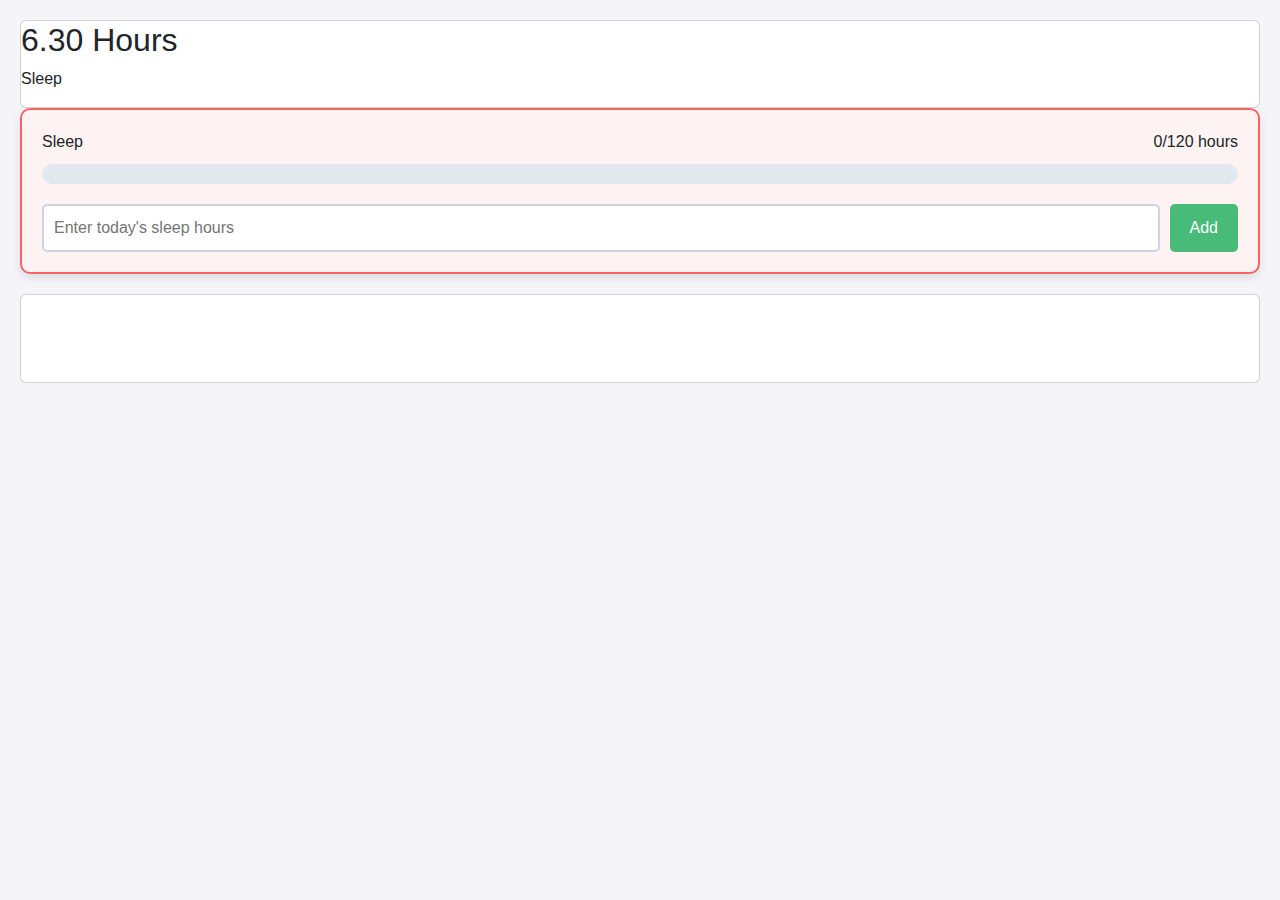
<file: FitFusion/assets/testing/eg.html>
<!DOCTYPE html>
<html lang="en">
<head>
    <meta charset="UTF-8">
    <meta name="viewport" content="width=device-width, initial-scale=1.0">
    <title>Sleep Tracker</title>
    <link href="https://cdn.jsdelivr.net/npm/bootstrap@5.3.0-alpha1/dist/css/bootstrap.min.css" rel="stylesheet">
    <style>
        body {
            font-family: Arial, sans-serif;
            background-color: #f4f4f9;
            padding: 20px;
        }

        .custom-sleep-card {
            background-color: #fef3f3;
            padding: 20px;
            border: 2px solid #f56565;
            border-radius: 10px;
            box-shadow: 0 4px 8px rgba(0, 0, 0, 0.1);
            margin-bottom: 20px;
        }

        .custom-sleep-progress-bar {
            height: 20px;
            background-color: #e2e8f0;
            border-radius: 10px;
            overflow: hidden;
            margin-top: 10px;
        }

        .custom-sleep-progress-fill {
            height: 100%;
            width: 0;
            background-color: #48bb78;
            border-radius: 10px;
            transition: width 0.3s ease-in-out;
        }

        .custom-sleep-input-container {
            display: flex;
            gap: 10px;
            margin-top: 20px;
        }

        .custom-sleep-input-container input {
            flex: 1;
            padding: 10px;
            border: 2px solid #cbd5e0;
            border-radius: 5px;
            outline: none;
        }

        .custom-sleep-input-container button {
            background-color: #48bb78;
            color: white;
            border: none;
            padding: 10px 20px;
            border-radius: 5px;
            cursor: pointer;
            transition: background-color 0.3s ease;
        }

        .custom-sleep-input-container button:hover {
            background-color: #38a169;
        }
    </style>
</head>
<body>
    <div class="grid grid-cols-3 gap-4 mb-6">
        <div class="card bg-red-100">
            <h2 class="text-xl font-bold">6.30 Hours</h2>
            <p class="text-gray-500">Sleep</p>
        </div>

        <div class="custom-sleep-card">
            <div class="d-flex justify-content-between mb-1">
                <span class="text-gray-500">Sleep</span>
                <span id="total-sleep-counter" class="text-gray-500">0/120 hours</span>
            </div>
            <div class="custom-sleep-progress-bar">
                <div id="sleep-progress-fill" class="custom-sleep-progress-fill"></div>
            </div>
            <div class="custom-sleep-input-container">
                <input type="number" id="daily-sleep-input" placeholder="Enter today's sleep hours">
                <button id="add-sleep-button">Add</button>
            </div>
        </div>

        <div class="card bg-red-500 text-white">
            <h2 class="text-xl font-bold">1590 Steps</h2>
            <p>Walking</p>
        </div>
    </div>

    <script>
        document.addEventListener('DOMContentLoaded', () => {
            const sleepGoal = 120; // Monthly sleep goal in hours
            let totalSleep = 0;   // Current accumulated sleep

            const totalSleepCounter = document.getElementById('total-sleep-counter');
            const sleepProgressFill = document.getElementById('sleep-progress-fill');
            const dailySleepInput = document.getElementById('daily-sleep-input');
            const addSleepButton = document.getElementById('add-sleep-button');

            // Update the progress bar and counter
            const updateProgress = () => {
                totalSleepCounter.textContent = `${totalSleep}/${sleepGoal} hours`;
                const progressPercentage = (totalSleep / sleepGoal) * 100;
                sleepProgressFill.style.width = `${progressPercentage}%`;
            };

            // Add sleep hours when the button is clicked
            addSleepButton.addEventListener('click', () => {
                const dailySleep = parseFloat(dailySleepInput.value);

                if (!isNaN(dailySleep) && dailySleep > 0) {
                    totalSleep += dailySleep;
                    if (totalSleep > sleepGoal) {
                        totalSleep = sleepGoal; // Cap at monthly goal
                    }
                    updateProgress();
                    dailySleepInput.value = ''; // Clear the input field
                } else {
                    alert('Please enter a valid number greater than 0');
                }
            });

            // Initialize the progress bar and counter
            updateProgress();
        });
    </script>
</body>
</html>
</file>
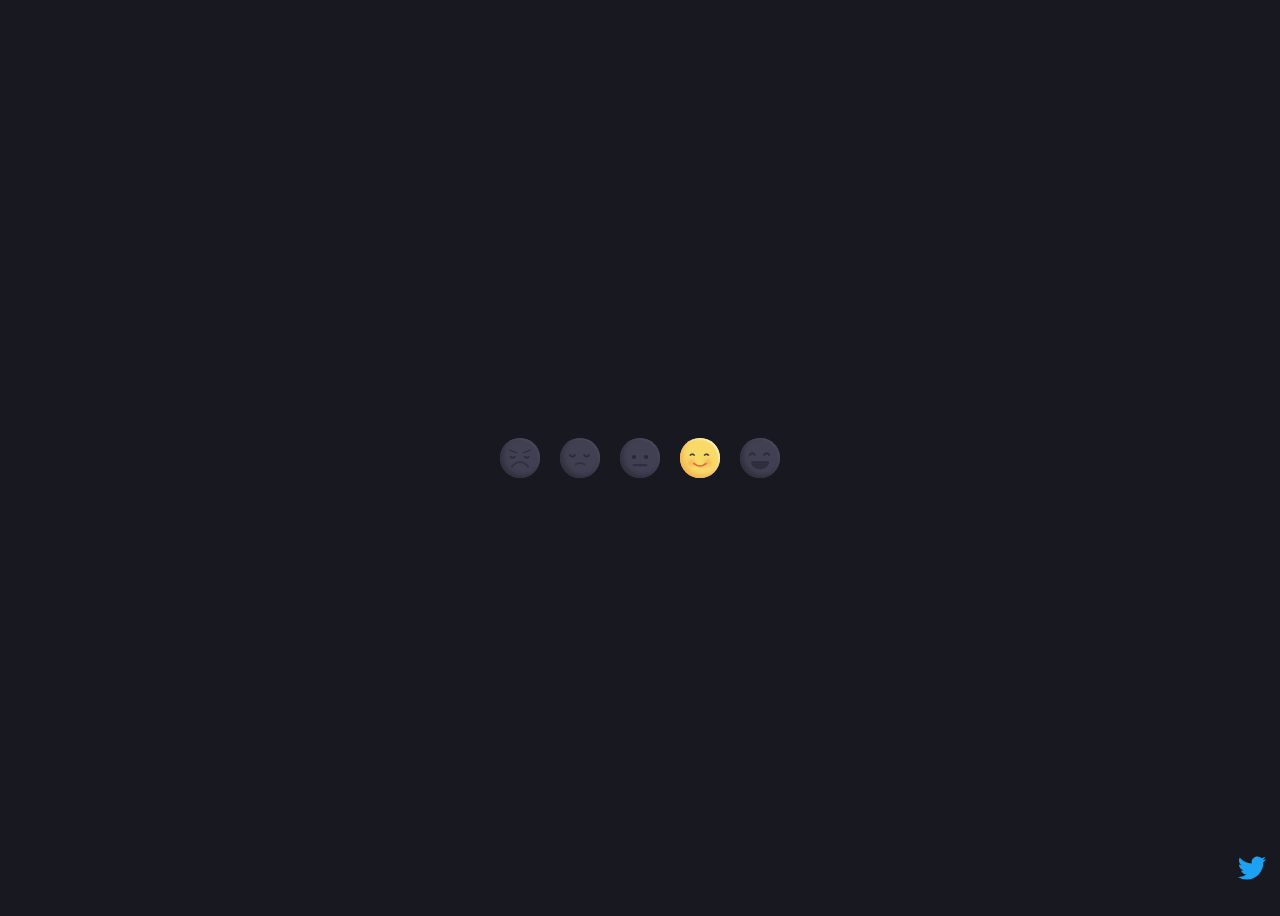
<file: FitFusion/assets/testing/newidea.html>
<!DOCTYPE html>
<html lang="en">
<head>
    <meta charset="UTF-8">
    <meta name="viewport" content="width=device-width, initial-scale=1.0">
    <title>Document</title>
<!-- YOur feedback is Important -->

    <style>
        .feedback {
  --normal: #414052;
  --normal-shadow: #313140;
  --normal-shadow-top: #4c4b60;
  --normal-mouth: #2e2e3d;
  --normal-eye: #282734;
  --active: #f8da69;
  --active-shadow: #f4b555;
  --active-shadow-top: #fff6d3;
  --active-mouth: #f05136;
  --active-eye: #313036;
  --active-tear: #76b5e7;
  --active-shadow-angry: #e94f1d;
  --hover: #454456;
  --hover-shadow-top: #59586b;
  margin: 0;
  padding: 0;
  list-style: none;
  display: flex;
}
.feedback label {
  position: relative;
  transition: transform 0.3s;
  cursor: pointer;
}
.feedback label:not(:last-child) {
  margin-right: 20px;
}
.feedback label input {
  -webkit-appearance: none;
     -moz-appearance: none;
          appearance: none;
  outline: none;
  border: none;
  display: block;
  position: absolute;
  width: 40px;
  height: 40px;
  left: 0;
  top: 0;
  margin: 0;
  padding: 0;
  border-radius: 50%;
  background: var(--sb, var(--normal));
  box-shadow: inset 3px -3px 4px var(--sh, var(--normal-shadow)), inset -1px 1px 2px var(--sht, var(--normal-shadow-top));
  transition: background 0.4s, box-shadow 0.4s, transform 0.3s;
  -webkit-tap-highlight-color: transparent;
}
.feedback label div {
  width: 40px;
  height: 40px;
  position: relative;
  transform: perspective(240px) translateZ(4px);
}
.feedback label div svg, .feedback label div:before, .feedback label div:after {
  display: block;
  position: absolute;
  left: var(--l, 9px);
  top: var(--t, 13px);
  width: var(--w, 8px);
  height: var(--h, 1px);
  transform: rotate(var(--r, 0deg)) scale(var(--sc, 1)) translateZ(0);
}
.feedback label div svg {
  fill: none;
  stroke: var(--s);
  stroke-width: 1.5px;
  stroke-linecap: round;
  stroke-linejoin: round;
  transition: stroke 0.4s;
}
.feedback label div svg.eye {
  --s: var(--e, var(--normal-eye));
  --t: 17px;
  --w: 7px;
  --h: 4px;
}
.feedback label div svg.eye.right {
  --l: 23px;
}
.feedback label div svg.mouth {
  --s: var(--m, var(--normal-mouth));
  --l: 11px;
  --t: 23px;
  --w: 18px;
  --h: 7px;
}
.feedback label div:before, .feedback label div:after {
  content: "";
  z-index: var(--zi, 1);
  border-radius: var(--br, 1px);
  background: var(--b, var(--e, var(--normal-eye)));
  transition: background 0.4s;
}
.feedback label.angry {
  --step-1-rx: -24deg;
  --step-1-ry: 20deg;
  --step-2-rx: -24deg;
  --step-2-ry: -20deg;
}
.feedback label.angry div:before {
  --r: 20deg;
}
.feedback label.angry div:after {
  --l: 23px;
  --r: -20deg;
}
.feedback label.angry div svg.eye {
  stroke-dasharray: 4.55;
  stroke-dashoffset: 8.15;
}
.feedback label.angry input:checked {
  -webkit-animation: angry 1s linear;
          animation: angry 1s linear;
}
.feedback label.angry input:checked + div:before {
  --middle-y: -2px;
  --middle-r: 22deg;
  -webkit-animation: toggle 0.8s linear forwards;
          animation: toggle 0.8s linear forwards;
}
.feedback label.angry input:checked + div:after {
  --middle-y: 1px;
  --middle-r: -18deg;
  -webkit-animation: toggle 0.8s linear forwards;
          animation: toggle 0.8s linear forwards;
}
.feedback label.sad {
  --step-1-rx: 20deg;
  --step-1-ry: -12deg;
  --step-2-rx: -18deg;
  --step-2-ry: 14deg;
}
.feedback label.sad div:before, .feedback label.sad div:after {
  --b: var(--active-tear);
  --sc: 0;
  --w: 5px;
  --h: 5px;
  --t: 15px;
  --br: 50%;
}
.feedback label.sad div:after {
  --l: 25px;
}
.feedback label.sad div svg.eye {
  --t: 16px;
}
.feedback label.sad div svg.mouth {
  --t: 24px;
  stroke-dasharray: 9.5;
  stroke-dashoffset: 33.25;
}
.feedback label.sad input:checked + div:before, .feedback label.sad input:checked + div:after {
  -webkit-animation: tear 0.6s linear forwards;
          animation: tear 0.6s linear forwards;
}
.feedback label.ok {
  --step-1-rx: 4deg;
  --step-1-ry: -22deg;
  --step-1-rz: 6deg;
  --step-2-rx: 4deg;
  --step-2-ry: 22deg;
  --step-2-rz: -6deg;
}
.feedback label.ok div:before {
  --l: 12px;
  --t: 17px;
  --h: 4px;
  --w: 4px;
  --br: 50%;
  box-shadow: 12px 0 0 var(--e, var(--normal-eye));
}
.feedback label.ok div:after {
  --l: 13px;
  --t: 26px;
  --w: 14px;
  --h: 2px;
  --br: 1px;
  --b: var(--m, var(--normal-mouth));
}
.feedback label.ok input:checked + div:before {
  --middle-s-y: 0.35;
  -webkit-animation: toggle 0.2s linear forwards;
          animation: toggle 0.2s linear forwards;
}
.feedback label.ok input:checked + div:after {
  --middle-s-x: 0.5;
  -webkit-animation: toggle 0.7s linear forwards;
          animation: toggle 0.7s linear forwards;
}
.feedback label.good {
  --step-1-rx: -14deg;
  --step-1-rz: 10deg;
  --step-2-rx: 10deg;
  --step-2-rz: -8deg;
}
.feedback label.good div:before {
  --b: var(--m, var(--normal-mouth));
  --w: 5px;
  --h: 5px;
  --br: 50%;
  --t: 22px;
  --zi: 0;
  opacity: 0.5;
  box-shadow: 16px 0 0 var(--b);
  filter: blur(2px);
}
.feedback label.good div:after {
  --sc: 0;
}
.feedback label.good div svg.eye {
  --t: 15px;
  --sc: -1;
  stroke-dasharray: 4.55;
  stroke-dashoffset: 8.15;
}
.feedback label.good div svg.mouth {
  --t: 22px;
  --sc: -1;
  stroke-dasharray: 13.3;
  stroke-dashoffset: 23.75;
}
.feedback label.good input:checked + div svg.mouth {
  --middle-y: 1px;
  --middle-s: -1;
  -webkit-animation: toggle 0.8s linear forwards;
          animation: toggle 0.8s linear forwards;
}
.feedback label.happy div {
  --step-1-rx: 18deg;
  --step-1-ry: 24deg;
  --step-2-rx: 18deg;
  --step-2-ry: -24deg;
}
.feedback label.happy div:before {
  --sc: 0;
}
.feedback label.happy div:after {
  --b: var(--m, var(--normal-mouth));
  --l: 11px;
  --t: 23px;
  --w: 18px;
  --h: 8px;
  --br: 0 0 8px 8px;
}
.feedback label.happy div svg.eye {
  --t: 14px;
  --sc: -1;
}
.feedback label.happy input:checked + div:after {
  --middle-s-x: 0.95;
  --middle-s-y: 0.75;
  -webkit-animation: toggle 0.8s linear forwards;
          animation: toggle 0.8s linear forwards;
}
.feedback label input:checked {
  --sb: var(--active);
  --sh: var(--active-shadow);
  --sht: var(--active-shadow-top);
}
.feedback label input:checked + div {
  --m: var(--active-mouth);
  --e: var(--active-eye);
  -webkit-animation: shake 0.8s linear forwards;
          animation: shake 0.8s linear forwards;
}
.feedback label input:not(:checked):hover {
  --sb: var(--hover);
  --sht: var(--hover-shadow-top);
}
.feedback label input:not(:checked):active {
  transform: scale(0.925);
}
.feedback label input:not(:checked):active + div {
  transform: scale(0.925);
}
.feedback label:hover {
  transform: scale(1.08);
}

@-webkit-keyframes shake {
  30% {
    transform: perspective(240px) rotateX(var(--step-1-rx, 0deg)) rotateY(var(--step-1-ry, 0deg)) rotateZ(var(--step-1-rz, 0deg)) translateZ(10px);
  }
  60% {
    transform: perspective(240px) rotateX(var(--step-2-rx, 0deg)) rotateY(var(--step-2-ry, 0deg)) rotateZ(var(--step-2-rz, 0deg)) translateZ(10px);
  }
  100% {
    transform: perspective(240px) translateZ(4px);
  }
}

@keyframes shake {
  30% {
    transform: perspective(240px) rotateX(var(--step-1-rx, 0deg)) rotateY(var(--step-1-ry, 0deg)) rotateZ(var(--step-1-rz, 0deg)) translateZ(10px);
  }
  60% {
    transform: perspective(240px) rotateX(var(--step-2-rx, 0deg)) rotateY(var(--step-2-ry, 0deg)) rotateZ(var(--step-2-rz, 0deg)) translateZ(10px);
  }
  100% {
    transform: perspective(240px) translateZ(4px);
  }
}
@-webkit-keyframes tear {
  0% {
    opacity: 0;
    transform: translateY(-2px) scale(0) translateZ(0);
  }
  50% {
    transform: translateY(12px) scale(0.6, 1.2) translateZ(0);
  }
  20%, 80% {
    opacity: 1;
  }
  100% {
    opacity: 0;
    transform: translateY(24px) translateX(4px) rotateZ(-30deg) scale(0.7, 1.1) translateZ(0);
  }
}
@keyframes tear {
  0% {
    opacity: 0;
    transform: translateY(-2px) scale(0) translateZ(0);
  }
  50% {
    transform: translateY(12px) scale(0.6, 1.2) translateZ(0);
  }
  20%, 80% {
    opacity: 1;
  }
  100% {
    opacity: 0;
    transform: translateY(24px) translateX(4px) rotateZ(-30deg) scale(0.7, 1.1) translateZ(0);
  }
}
@-webkit-keyframes toggle {
  50% {
    transform: translateY(var(--middle-y, 0)) scale(var(--middle-s-x, var(--middle-s, 1)), var(--middle-s-y, var(--middle-s, 1))) rotate(var(--middle-r, 0deg));
  }
}
@keyframes toggle {
  50% {
    transform: translateY(var(--middle-y, 0)) scale(var(--middle-s-x, var(--middle-s, 1)), var(--middle-s-y, var(--middle-s, 1))) rotate(var(--middle-r, 0deg));
  }
}
@-webkit-keyframes angry {
  40% {
    background: var(--active);
  }
  45% {
    box-shadow: inset 3px -3px 4px var(--active-shadow), inset 0 8px 10px var(--active-shadow-angry);
  }
}
@keyframes angry {
  40% {
    background: var(--active);
  }
  45% {
    box-shadow: inset 3px -3px 4px var(--active-shadow), inset 0 8px 10px var(--active-shadow-angry);
  }
}
html {
  box-sizing: border-box;
  -webkit-font-smoothing: antialiased;
}

* {
  box-sizing: inherit;
}
*:before, *:after {
  box-sizing: inherit;
}

body {
  min-height: 100vh;
  display: flex;
  font-family: "Inter", Arial;
  justify-content: center;
  align-items: center;
  background: #181820;
}
body .twitter {
  position: fixed;
  display: block;
  right: 12px;
  bottom: 12px;
}
body .twitter svg {
  width: 32px;
  height: 32px;
  fill: #1da1f2;
}
    </style>
</head>
<body>
    <div class="feedback">
        <label class="angry">
            <input type="radio" value="1" name="feedback" />
            <div>
                <svg class="eye left">
                    <use xlink:href="#eye">
                </svg>
                <svg class="eye right">
                    <use xlink:href="#eye">
                </svg>
                <svg class="mouth">
                    <use xlink:href="#mouth">
                </svg>
            </div>
        </label>
        <label class="sad">
            <input type="radio" value="2" name="feedback" />
            <div>
                <svg class="eye left">
                    <use xlink:href="#eye">
                </svg>
                <svg class="eye right">
                    <use xlink:href="#eye">
                </svg>
                <svg class="mouth">
                    <use xlink:href="#mouth">
                </svg>
            </div>
        </label>
        <label class="ok">
            <input type="radio" value="3" name="feedback" />
            <div></div>
        </label>
        <label class="good">
            <input type="radio" value="4" name="feedback" checked />
            <div>
                <svg class="eye left">
                    <use xlink:href="#eye">
                </svg>
                <svg class="eye right">
                    <use xlink:href="#eye">
                </svg>
                <svg class="mouth">
                    <use xlink:href="#mouth">
                </svg>
            </div>
        </label>
        <label class="happy">
            <input type="radio" value="5" name="feedback" />
            <div>
                <svg class="eye left">
                    <use xlink:href="#eye">
                </svg>
                <svg class="eye right">
                    <use xlink:href="#eye">
                </svg>
            </div>
        </label>
    </div>
            
    <svg xmlns="http://www.w3.org/2000/svg" style="display: none;">
        <symbol xmlns="http://www.w3.org/2000/svg" viewBox="0 0 7 4" id="eye">
            <path d="M1,1 C1.83333333,2.16666667 2.66666667,2.75 3.5,2.75 C4.33333333,2.75 5.16666667,2.16666667 6,1"></path>
        </symbol>
        <symbol xmlns="http://www.w3.org/2000/svg" viewBox="0 0 18 7" id="mouth">
            <path d="M1,5.5 C3.66666667,2.5 6.33333333,1 9,1 C11.6666667,1 14.3333333,2.5 17,5.5"></path>
        </symbol>
    </svg>
    
    <!-- twitter -->
    <a class="twitter" target="_top" href="https://twitter.com/aaroniker_me"><svg xmlns="http://www.w3.org/2000/svg" width="72" height="72" viewBox="0 0 72 72"><path d="M67.812 16.141a26.246 26.246 0 0 1-7.519 2.06 13.134 13.134 0 0 0 5.756-7.244 26.127 26.127 0 0 1-8.313 3.176A13.075 13.075 0 0 0 48.182 10c-7.229 0-13.092 5.861-13.092 13.093 0 1.026.118 2.021.338 2.981-10.885-.548-20.528-5.757-26.987-13.679a13.048 13.048 0 0 0-1.771 6.581c0 4.542 2.312 8.551 5.824 10.898a13.048 13.048 0 0 1-5.93-1.638c-.002.055-.002.11-.002.162 0 6.345 4.513 11.638 10.504 12.84a13.177 13.177 0 0 1-3.449.457c-.846 0-1.667-.078-2.465-.231 1.667 5.2 6.499 8.986 12.23 9.09a26.276 26.276 0 0 1-16.26 5.606A26.21 26.21 0 0 1 4 55.976a37.036 37.036 0 0 0 20.067 5.882c24.083 0 37.251-19.949 37.251-37.249 0-.566-.014-1.134-.039-1.694a26.597 26.597 0 0 0 6.533-6.774z"></path></svg></a>
</body>
</html>
</file>
<file: FitFusion/assets/css/shoppingcart.css>
* {
    padding: 0;
    margin: 0;
    box-sizing: border-box;
  }
  
  body {
    background-color: white; /* White page background */
    font-family: 'Poppins', sans-serif;
  }
  
  .navContainer {
    position: absolute;
    top: 0;
    width: 100%;
    background-color: white; /* White navigation background */
    padding: 20px 0;
    z-index: 10;
    box-shadow: 0px 4px 6px rgba(0, 0, 0, 0.1); /* Optional shadow for separation */
  }
  
  nav {
    position: fixed;
    top: 0;
    width: 100%;
    background-color: white; /* White nav bar */
    z-index: 1000;
  }
  
  nav ul {
    display: flex;
    justify-content: space-between;
    padding: 0;
    margin: 0;
  }
  
  nav ul li {
    list-style: none;
    margin-right: 10px;
  }
  
  nav a {
    text-decoration: none;
    font-size: 18px;
    color: #333; /* Darker color for text */
    padding: 10px 15px;
  }
  
  #navList {
    list-style: none;
    display: flex;
    justify-content: space-between;
    align-items: center;
    margin: 0 auto;
    width: 80%;
    padding: 0;
    
  }
  
  #navLogoContainer {
    display: flex;
    align-items: center;
    padding-top: 8px;
  }
  
  #navLogoContainer img {
    height: 50px;
    width: auto;
    margin-right: 10px;
  }
  
  #navLogo {
    font-size: 2.5rem;
    color: #333; /* Darker logo color */
    font-weight: bold;
    font-style: italic;
  }
  
  #navLinks {
    display: flex;
  }
  
  .navItem {
    text-decoration: none;
    color: #333; /* Darker color for nav items */
    font-size: 1.2rem;
    padding: 10px 20px;
    transition: color 0.3s, background-color 0.3s;
    border-radius: 5px;
  }
  
  
  /* Mobile Responsive for Nav */
  @media screen and (max-width: 768px) {
    #navList {
      flex-direction: column;
      width: 100%;
      padding: 20px 0;
    }
  
    .navItem {
      padding: 15px;
      font-size: 1.5rem;
    }
  
    #navLogo {
      font-size: 2rem;
    }
  }
  
.category-container {
    display: flex;
    justify-content: space-around;
    align-items: center;
    padding: 20px;
    border-top: 3px solid white; /* Yellow border */
    margin: 50px auto;
    max-width: 1200px;
}

.category-item {
    text-align: center;
    margin: 10px;
}

.category-item img {
    width: auto;
    height: 200px;
    /* border-radius: 10px; */
}

.category-item p {
    margin-top: 10px;
    font-size: 1.2em;
    color: #333;
}
.starter-container{
  width: 100%;
  height: 400px;
  background-color: #638475;
  background-image: url();
}
.Iam {
  padding: 3.5em 5em;
  font: normal 40px/50px Montserrat, sans-serif;
  color: black;
}
.Iam p {
  height: 50px;
  float: left;
  margin-right: 0.3em;
}
.Iam b {
  float: left;
  overflow: hidden;
  position: relative;
  height: 50px;
  top: 40px;
}
.Iam .innerIam {
  display: inline-block;
  color: #D8D8D8;
  position: relative;
  white-space: nowrap;
  top: 0;
  left: 0;


/*animation*/
-webkit-animation:move 5s;
   -moz-animation:move 5s;
    -ms-animation:move 5s;
     -o-animation:move 5s;
        animation:move 5s;
/*animation-iteration-count*/
-webkit-animation-iteration-count:infinite;
   -moz-animation-iteration-count:infinite;
    -ms-animation-iteration-count:infinite;
     -o-animation-iteration-count:infinite;
        animation-iteration-count:infinite;
/*animation-delay*/
-webkit-animation-delay:1s;
   -moz-animation-delay:1s;
    -ms-animation-delay:1s;
     -o-animation-delay:1s;
        animation-delay:1s;
}
@keyframes move{
0%  { top: 0px; }
20% { top: -50px; }
40% { top: -100px; }
60% { top: -150px; }
80% { top: -200px; }
}

@-webkit-keyframes move {
    0%  { top: 0px; }
    20% { top: -50px; }
    40% { top: -100px; }
    60% { top: -150px; }
    80% { top: -200px; }
}
@-moz-keyframes move {
    0%  { top: 0px; }
    20% { top: -50px; }
    40% { top: -100px; }
    60% { top: -150px; }
    80% { top: -200px; }
}
@-o-keyframes move {
    0%  { top: 0px; }
    20% { top: -50px; }
    40% { top: -100px; }
    60% { top: -150px; }
    80% { top: -200px; }
}
@keyframes move {
    0%  { top: 0px; }
    20% { top: -50px; }
    40% { top: -100px; }
    60% { top: -150px; }
    80% { top: -200px; }
}
/* -------------------------------------------------next---------------------------------------------- */

body {
  background-color: #FEF5DF;
}

.mens-container {
  display: grid;
  grid-template-columns: repeat(auto-fill, minmax(300px, 1fr));
  gap: 35px;
  padding: 20px;
  justify-content: center;
 
}

.container {
  width: 100%;
  height: 400px;
  background: url("https://i.pinimg.com/564x/6f/5a/b1/6f5ab1b470beeeeaf285bb451c63ac8f.jpg");
  background-color: black;
  background-size: cover;
  cursor: pointer;
  -webkit-box-shadow: 0 0 5px #000;
  box-shadow: 0 0 5px #000;
  position: relative;
  overflow: hidden;
  border-radius: 12px;
}

.overlay {
  width: 100%;
  height: 100%;
  display: grid;
  grid-template-columns: 1fr;
  grid-template-rows: 1fr 2fr 2fr 1fr;
  background: rgba(77, 77, 77, 0.9);
  color: #FEF5DF;
  opacity: 0;
  transition: all 0.5s;
  font-family: "Playfair Display", serif;
}

.items {
  padding-left: 20px;
  letter-spacing: 3px;
}

.head {
  font-size: 30px;
  line-height: 40px;
  transform: translateY(40px);
  transition: all 0.7s;
}

.head hr {
  display: block;
  width: 0;
  border: none;
  border-bottom: solid 2px #FEF5DF;
  position: absolute;
  bottom: 0;
  left: 20px;
  transition: all 0.5s;
}

.price {
  display: flex;
  flex-direction: column;
  gap: 5px;
  font-size: 22px;
  line-height: 1.5;
  font-weight: bold;
  opacity: 0;
  transform: translateY(40px);
  transition: all 0.7s;
}

.price .old {
  text-decoration: line-through;
  color: #b3b3b3;
  font-size: 18px;
}

.price .new {
  color: #FEF5DF;
  font-size: 24px;
}

.cart {
  font-size: 12px;
  opacity: 0;
  letter-spacing: 1px;
  font-family: "Lato", sans-serif;
  transform: translateY(40px);
  transition: all 0.7s;
}

.cart i {
  font-size: 16px;
}

.cart span {
  margin-left: 10px;
}

.container:hover .overlay {
  opacity: 1;
}

.container:hover .overlay .head {
  transform: translateY(0px);
}

.container:hover .overlay hr {
  width: 75px;
  transition-delay: 0.4s;
}

.container:hover .overlay .price {
  transform: translateY(0px);
  transition-delay: 0.3s;
  opacity: 1;
}

.container:hover .overlay .cart {
  transform: translateY(0px);
  transition-delay: 0.6s;
  opacity: 1;
}

.type--B{
  --line_color : #1b1919 ;
  --back_color : #E9ECFF
}

.button{
    position : relative ;
    z-index : 0 ;
    width : 240px ;
    height : 56px ;
    text-decoration : none ;
    font-size : 14px ; 
    font-weight : bold ;
    color : var(--line_color) ;
    letter-spacing : 2px ;
    transition : all .3s ease ;
}
.button__text{
    display : flex ;
    justify-content : center ;
    align-items : center ;
    width : 100% ;
    height : 100% ;
}
.button::before,
.button::after,
.button__text::before,
.button__text::after{
    content : '' ;
    position : absolute ;
    height : 3px ;
    border-radius : 2px ;
    background : var(--line_color) ;
    transition : all .5s ease ;
}
.button::before{
    top : 0 ;
    left : 54px ;
    width : calc( 100% - 56px * 2 - 16px ) ;
}
.button::after{
    top : 0 ;
    right : 54px ;
    width : 8px ;
}
.button__text::before{
    bottom : 0 ;
    right : 54px ;
    width : calc( 100% - 56px * 2 - 16px ) ;
}
.button__text::after{
    bottom : 0 ;
    left : 54px ;
    width : 8px ;
}
.button__line{
    position : absolute ;
    top : 0 ;
    width : 56px ;
    height : 100% ;
    overflow : hidden ;
}
.button__line::before{
    content : '' ;
    position : absolute ;
    top : 0 ;
    width : 150% ;
    height : 100% ;
    box-sizing : border-box ;
    border-radius : 300px ;
    border : solid 3px var(--line_color) ;
}
.button__line:nth-child(1),
.button__line:nth-child(1)::before{
    left : 0 ;
}
.button__line:nth-child(2),
.button__line:nth-child(2)::before{
    right : 0 ;
}
.button:hover{
    letter-spacing : 6px ;
}
.button:hover::before,
.button:hover .button__text::before{
    width : 8px ;
}
.button:hover::after,
.button:hover .button__text::after{
    width : calc( 100% - 56px * 2 - 16px ) ;
}
.button__drow1,
.button__drow2{
    position : absolute ;
    z-index : -1 ;
    border-radius : 16px ;
    transform-origin : 16px 16px ;
}
.button__drow1{
    top : -16px ;
    left : 40px ;
    width : 32px ;
    height : 0;
    transform : rotate( 30deg ) ;
}
.button__drow2{
    top : 44px ;
    left : 77px ;
    width : 32px ;
    height : 0 ;
    transform : rotate(-127deg ) ;
}
.button__drow1::before,
.button__drow1::after,
.button__drow2::before,
.button__drow2::after{
    content : '' ;
    position : absolute ;
}
.button__drow1::before{
    bottom : 0 ;
    left : 0 ;
    width : 0 ;
    height : 32px ;
    border-radius : 16px ;
    transform-origin : 16px 16px ;
    transform : rotate( -60deg ) ;
}
.button__drow1::after{
    top : -10px ;
    left : 45px ;
    width : 0 ;
    height : 32px ;
    border-radius : 16px ;
    transform-origin : 16px 16px ;
    transform : rotate( 69deg ) ;
}
.button__drow2::before{
    bottom : 0 ;
    left : 0 ;
    width : 0 ;
    height : 32px ;
    border-radius : 16px ;
    transform-origin : 16px 16px ;
    transform : rotate( -146deg ) ;
}
.button__drow2::after{
    bottom : 26px ;
    left : -40px ;
    width : 0 ;
    height : 32px ;
    border-radius : 16px ;
    transform-origin : 16px 16px ;
    transform : rotate( -262deg ) ;
}

.button:hover .button__drow1{
    animation : drow1 ease-in .06s ;
    animation-fill-mode : forwards ;
}
.button:hover .button__drow1::before{
    animation : drow2 linear .08s .06s ;
    animation-fill-mode : forwards ;
}
.button:hover .button__drow1::after{
    animation : drow3 linear .03s .14s ;
    animation-fill-mode : forwards ;
}
.button:hover .button__drow2{
    animation : drow4 linear .06s .2s ;
    animation-fill-mode : forwards ;
}
.button:hover .button__drow2::before{
    animation : drow3 linear .03s .26s ;
    animation-fill-mode : forwards ;
}
.button:hover .button__drow2::after{
    animation : drow5 linear .06s .32s ;
    animation-fill-mode : forwards ;
}
@keyframes drow1{
    0%   { height : 0 ; }
    100% { height : 100px ; }
}
@keyframes drow2{
    0%   { width : 0 ; opacity : 0 ;}
    10%  { opacity : 0 ;}
    11%  { opacity : 1 ;}
    100% { width : 120px ; }
}
@keyframes drow3{
    0%   { width : 0 ; }
    100% { width : 80px ; }
}
@keyframes drow4{
    0%   { height : 0 ; }
    100% { height : 120px ; }
}
@keyframes drow5{
    0%   { width : 0 ; }
    100% { width : 124px ; }
}

.heading-container{
    width : 100% ;
    height : 150px ;
    display : flex ;
    flex-direction : column ;
    justify-content : center ;
    align-items : center ;
 
}
.button:not(:last-child){
  margin-bottom : 64px ;
}


/* watches diff style */


.product-card-wrapper {
  width: 300px;
  background-color: #333;
  border-radius: 25px;
  overflow: hidden;
  box-shadow: 0 4px 8px rgba(0, 0, 0, 0.5);
  transition: transform 0.4s ease, box-shadow 0.4s ease;
}

.product-card-wrapper:hover {
  /* transform: scale(1.05); */
  box-shadow: 0 6px 12px rgba(0, 0, 0, 0.7);
}

.product-image {
  position: relative;
  width: 100%;
  height: 300px;
  background: url("https://contents.mediadecathlon.com/m18295507/71ebd48f7ff17ba8cfdd41cc323c8b82/m18295507.jpg?format=auto&quality=70&f=425x0");
  background-size: cover;
  background-position: center;
  transition: background-image 0.5s ease, transform 0.4s ease;
}

/* Overlay for hover image */
.product-image::after {
  content: "";
  position: absolute;
  top: 0;
  left: 0;
  width: 100%;
  height: 100%;
  background-color: rgba(0, 0, 0, 0.3);
  transition: background-image 0.5s ease;
}

.product-image:hover {
  background-image: url("https://contents.mediadecathlon.com/m18295496/dac1c401b76ae30039966de3d87496bf/m18295496.jpg?format=auto&quality=70&f=425x0"); /* Replace with your feature image URL */
  transform: scale(1.05);
}

.product-details {
  padding: 20px;
  color: #FEF5DF;
  background-color: #444;
}

.product-details-title {
  font-size: 24px;
  margin-bottom: 10px;
}

.product-features-list {
  font-size: 14px;
  line-height: 1.6;
  margin-bottom: 15px;
  color: #aaa;
  list-style-type: disc;
  padding-left: 20px;
}

.product-price {
  display: flex;
  gap: 10px;
  align-items: baseline;
  font-weight: bold;
  margin-bottom: 15px;
  max-width: 180px; /* Reduced width for the price div */
}

.old-price {
  text-decoration: line-through;
  color: #b3b3b3;
  font-size: 18px;
}

.new-price {
  color: #FEF5DF;
  font-size: 24px;
}

.add-to-cart-button {
  display: flex;
  align-items: center;
  justify-content: center;
  padding: 10px;
  background-color: #FFD700;
  color: #333;
  font-weight: bold;
  text-transform: uppercase;
  border: none;
  cursor: pointer;
  width: 100%;
  transition: background-color 0.3s;
}

.add-to-cart-button:hover {
  background-color: #FFC300;
}

#backToTopBtn {
  position: fixed;
  bottom: 20px;
  right: 20px;
  display: none; /* Initially hidden */
  background-color: #333;
  color: #fff;
  border: none;
  padding: 10px 15px;
  font-size: 16px;
  cursor: pointer;
  border-radius: 5px;
  box-shadow: 2px 2px 5px rgba(0, 0, 0, 0.3);
  z-index: 10000;
}

#backToTopBtn:hover {
  background-color: #555;
}

.footer {
  background: #000;
  padding: 35px 0px;
  font-family: 'Play', sans-serif;
  text-align: center;
}

.footer .row {
  width: 100%;
  margin: 1% 0%;
  padding: 0.8% 0%;
  color: gray;
  font-size: 0.8em;
  display: flex;
  justify-content: center;
}

.socialcard {
  display: flex;
  justify-content: center;
  align-items: center;
  flex-direction: row;
  gap: 25px;
  padding: 25px 25px;
  margin: 0 auto; 
  background: transparent;
}

/* Styling each social media container */
.socialContainer {
  display: flex;
  justify-content: center;
  align-items: center;
  width: 52px;
  height: 52px;
  padding: 10px;
  transition: all 0.3s ease;
  border-radius: 50%;
  background-color: #f5f5f5;
  cursor: pointer;
}

/* Instagram */
.containerOne {
  background-color: transparent;
}

.containerOne:hover {
  background-color: #C13584;
  transition-duration: 0.3s;
  transform: scale(1.5);
  border-radius: 15px;
}

/* Twitter */
.containerTwo {
  background-color: transparent;
}

.containerTwo:hover {
  background-color: #0d95e8;
  transition-duration: 0.3s;
  transform: scale(1.5);
  border-radius: 15px;
}

/* LinkedIn */
.containerThree {
  background-color: transparent;
}

.containerThree:hover {
  background-color: #005983;
  transition-duration: 0.3s;
  transform: scale(1.5);
  border-radius: 15px;
}

/* WhatsApp */
.containerFour {
  background-color: transparent;
}

.containerFour:hover {
  background-color: #1ebe57;
  transition-duration: 0.3s;
  transform: scale(1.5);
  border-radius: 15px;
}

.socialContainer:active {
  transform: scale(0.9);
  transition-duration: 0.3s;
}

/* Icon colors */
.socialSvg {
  width: 24px;
  height: 24px;
  fill: white; 
}

/* Icon hover animation */
.socialContainer:hover .socialSvg {
  animation: slide-in-top 0.2s ease-in-out;
}

/* Slide-in animation */
@keyframes slide-in-top {
  0% {
    transform: translateY(50px);
    opacity: 0;
  }
  100% {
    transform: translateY(0);
    opacity: 1;
  }
}

.footer .row a {
  text-decoration: none;
  color: gray;
  transition: 0.5s;
  margin: 0 10px;
}

.footer .row a:hover {
  color: #fff;
}

.footer .row ul {
  width: 100%;
}

.footer .row ul li {
  display: inline-block;
  margin: 0px 30px;
}

.footer .row a i {
  font-size: 2em;
  margin: 0% 1%;
}

/* Responsive for devices with max width of 720px */
@media (max-width: 720px) {
  .footer {
    text-align: left;
    padding: 5%;
  }

  .footer .row ul li {
    display: block;
    margin: 10px 0px;
    text-align: left;
  }

  .footer .row a i {
    margin: 0% 3%;
  }
}

/* cart */
/* Cart Icon Styling */
#cart-icon {
  position: fixed;
  top: 20px;
  right: 20px;
  background-color: yellow;
  border-radius: 50%;
  width: 50px;
  height: 50px;
  display: flex;
  justify-content: center;
  align-items: center;
  cursor: pointer;
  box-shadow: 0 2px 10px rgba(0, 0, 0, 0.2);
  margin-top: 50px;
  z-index: 100000;
}

#cart-icon i {
  font-size: 20px;
  color: black;
}

.cart-count {
  position: absolute;
  top: 5px;
  right: 5px;
  background-color: red;
  color: white;
  font-size: 12px;
  border-radius: 50%;
  width: 20px;
  height: 20px;
  display: flex;
  justify-content: center;
  align-items: center;
  font-weight: bold;
}

/* Cart Modal Styling */
.cart-modal-overlay {
  position: fixed; /* Fix the overlay to the viewport */
  top: 0;
  left: 0;
  width: 100%;
  height: 100%;
  background-color: rgba(0, 0, 0, 0.5); /* Semi-transparent background */
  z-index: 1000; /* Higher z-index to ensure it's on top */
  transform: translateX(-200%); /* Hidden by default */
  transition: transform 0.3s ease-in-out;
}

.cart-modal {
  position: relative;
  background-color: #fff; /* White background for cart modal */
  width: 350px;
  max-height: 90vh; /* Prevent overflowing the viewport */
  margin: auto;
  z-index: 1100; /* Higher than the overlay for visibility */
  padding: 20px;
  border-radius: 8px;
  overflow-y: auto; /* Enable scroll for long content */
  box-shadow: 0 4px 8px rgba(0, 0, 0, 0.2);
}
#close-btn {
  background: none;
  border: none;
  font-size: 16px;
  font-weight: bold;
  cursor: pointer;
  position: absolute;
  top: 10px;
  right: 10px;
}

.product-rows {
  max-height: 200px;
  overflow-y: auto;
  margin: 10px 0;
}

.cart-summary {
  font-size: 16px;
  font-weight: bold;
  text-align: right;
}

.purchase-btn {
  width: 100%;
  padding: 10px;
  background-color: yellow;
  color: black;
  border: none;
  cursor: pointer;
  font-weight: bold;
  border-radius: 5px;
}

.purchase-btn:hover {
  background-color: #ffd700;
}

.product-card-wrapper {
  position: relative; /* Maintain stacking context for cards */
  z-index: 1; /* Lower than modal */
}
</file>
<file: FitFusion/assets/css/bg-images.css>
.m1 {
  background-image: url(https://m.media-amazon.com/images/I/61GqgM9pE-L.SY679.jpg);
}
.m1:hover {
  background-image: url('https://m.media-amazon.com/images/I/61BYFfc-97L._SY741_.jpg');
}
.m2 {
  background-image: url(https://m.media-amazon.com/images/I/71GTCg8Rj1L.SY550.jpg)
}
.m2:hover {
  background-image: url('https://m.media-amazon.com/images/I/61enqi4KkIL._SY741_.jpg');
}

.m3 {
  background-image: url(https://m.media-amazon.com/images/I/51gLonI8VsL.SX569.jpg);
}
.m3:hover {
  background-image: url('https://m.media-amazon.com/images/I/610OOsWrr5L._SY741_.jpg');
}

.m4 {
  background-image: url(https://m.media-amazon.com/images/I/61H3ILz2x4L.SX679.jpg);
}

.m5 {
  background-image: url(https://m.media-amazon.com/images/I/61zfo184NoL.SX679.jpg);
}

.m6 {
  background-image: url(https://m.media-amazon.com/images/I/51EAabVRTaL.SX679.jpg);
}

.m7 {
  background-image: url(https://m.media-amazon.com/images/I/61-Njvr1ESL.SY879.jpg);
}

.m8 {
  background-image: url(https://m.media-amazon.com/images/I/51GOpp8rAJL.SY695.jpg);
}

.m9 {
  background-image: url(https://m.media-amazon.com/images/I/61x+X0TDyGL.SY695.jpg);
}

.m10{
  background-image: url(https://m.media-amazon.com/images/I/61fKN63XnQL.SY695.jpg);
}

.m11{
  background-image: url(https://m.media-amazon.com/images/I/51mHFZA5WuL.SY879.jpg);
}

.m12{
  background-image: url(https://m.media-amazon.com/images/I/411lKgrHmTL.jpg);
}

.w1{
  background-image: url(https://m.media-amazon.com/images/I/61A-ipx2EpL.SX679.jpg);
}

.w2{
  background-image: url(https://m.media-amazon.com/images/I/71DOPRGPv4L.SX569.jpg);
}

.w3{
  background-image: url(https://m.media-amazon.com/images/I/61kn0x3ACUL.SX679.jpg);
}

.w4{
  background-image: url(https://m.media-amazon.com/images/I/61lL56M6EYL.SX679.jpg);
}

.w5{
  background-image: url(https://m.media-amazon.com/images/I/71PXuqGoM0L.SY879.jpg);
}

.w6{
  background-image: url(https://m.media-amazon.com/images/I/41tTMj-b8sL.jpg);
}

.w7{
  background-image: url(https://m.media-amazon.com/images/I/31qbpJzvfFL.jpg);
}

.w8{
  background-image: url(https://m.media-amazon.com/images/I/61-NpQakjsL.SY879.jpg);
}

.w9{
  background-image: url(https://m.media-amazon.com/images/I/717-JPATHrL.SY695.jpg);
}

.w10{
  background-image: url(https://m.media-amazon.com/images/I/6183m7J-P+L.SY695.jpg);
}

.c1{
  background-image: url(https://contents.mediadecathlon.com/p2688757/90741b782f3a35b8ab39edcd8998c767/p2688757.jpg?format=auto&quality=70&f=425x0);
}

.c2{
  background-image: url(https://contents.mediadecathlon.com/m17913953/2e180f8e53a078dd7f27c490afa589d2/m17913953.jpg?format=auto&quality=70&f=425x0);
}

.c3{
  background-image: url(https://contents.mediadecathlon.com/p2538768/b117e7eefe688234bb39866103979d2a/p2538768.jpg?format=auto&quality=70&f=425x0);
}

.c4{
  background-image: url(https://contents.mediadecathlon.com/m18168920/d8cdd1b22ac7db05e2828ba318dd068d/m18168920.jpg?format=auto&quality=70&f=425x0);
}

.c5{
  background-image: url(https://contents.mediadecathlon.com/p2538771/fa2165002aad398e46fbd41302a43330/p2538771.jpg?format=auto&quality=70&f=425x0);
}

.c6{
  background-image: url(https://contents.mediadecathlon.com/m16237301/6860c53dd996a3efb3c8a7fbf606626e/m16237301.jpg?format=auto&quality=70&f=425x0);
}

.c7{
  background-image: url(https://m.media-amazon.com/images/I/71Ge+dpoPOL.AC_SX679.jpg);
}

.a1{
  background-image: url(https://m.media-amazon.com/images/I/51QZorgzwXL.AC_UY1100_FMwebp.jpg);
}

.a2{
  background-image: url(https://m.media-amazon.com/images/I/71W80G89rwL.AC_UY1100_FMwebp.jpg);
}

.a3{
  background-image: url(https://m.media-amazon.com/images/I/61h6Ma3thIL.SL1500.jpg);
}

.a4{
  background-image: url(https://m.media-amazon.com/images/I/71LFB0J7Z4L.SL1500.jpg);
}

.a5{
  background-image: url(https://m.media-amazon.com/images/I/71l2-gWOnpL.SL1500.jpg);
}

.a6{
  background-image: url(https://m.media-amazon.com/images/I/71r5YHLuOdL.SL1500.jpg);
}

.a7{
  background-image: url(https://m.media-amazon.com/images/I/71Rss-O8DSL.SL1500.jpg);
}

.a8{
  background-image: url(https://m.media-amazon.com/images/I/91tWizOWWVL.SL1500.jpg);
}

.a9{
  background-image: url(https://m.media-amazon.com/images/I/61GE+a6cA4L.SL1500.jpg);
  background-size: contain;
}

.a10{
  background-image: url(https://m.media-amazon.com/images/I/41g7O0IG3jL.SL1100.jpg);
}

.a11{
  background-image: url(https://m.media-amazon.com/images/I/61lT8dr+faL.SL1500.jpg);
}

.a12{
  background-image: url(https://m.media-amazon.com/images/I/41fhy72A93L.SL1260.jpg);
  background-size: contain;
}

.image-product1 {
  background-image: url('https://contents.mediadecathlon.com/m18295558/c5a468bd96fdb51fc12a9c4fc64720fb/m18295558.jpg?format=auto&quality=70&f=425x0');
}

.image-product1:hover {
  background-image: url('https://contents.mediadecathlon.com/m18295565/f210dba8b88efb050684dba248a654ff/m18295565.jpg?format=auto&quality=70&f=425x0');
}

.image-product2 {
  background-image: url('https://contents.mediadecathlon.com/m18295531/66cc23e1ec2e31fa00a33e3fbf699442/m18295531.jpg?format=auto&quality=70&f=425x0');
}

.image-product2:hover {
  background-image: url('https://contents.mediadecathlon.com/m18295509/b10c96d8fa52b7e2cd9da4e1bc2f3916/m18295509.jpg?format=auto&quality=70&f=425x0');
}

.image-product3 {
  background-image: url('https://contents.mediadecathlon.com/m18295507/71ebd48f7ff17ba8cfdd41cc323c8b82/m18295507.jpg?format=auto&quality=70&f=425x0');
}

.image-product3:hover {
  background-image: url('https://contents.mediadecathlon.com/m18295496/dac1c401b76ae30039966de3d87496bf/m18295496.jpg?format=auto&quality=70&f=425x0');
}

.image-product4 {
  background-image: url('https://contents.mediadecathlon.com/m18295587/ab4f4109b84d4b36fc4685928aedc28f/m18295587.jpg?format=auto&quality=70&f=425x0');
}

.image-product4:hover {
  background-image: url('https://contents.mediadecathlon.com/m18295584/fcec83e529110a7aef96f50b36c493ec/m18295584.jpg?format=auto&quality=70&f=425x0');
}

.image-product5 {
  background-image: url('https://contents.mediadecathlon.com/m18295582/df4acf0d0e717dfdea07523f4af361a5/m18295582.jpg?format=auto&quality=70&f=425x0');
}

.image-product5:hover {
  background-image: url('https://contents.mediadecathlon.com/m18295576/db6c85804a24ed04e8c33e58f57c60e4/m18295576.jpg?format=auto&quality=70&f=425x0');
}

.image-product6 {
  background-image: url('https://contents.mediadecathlon.com/m18295507/71ebd48f7ff17ba8cfdd41cc323c8b82/m18295507.jpg?format=auto&quality=70&f=425x0');
}

.image-product6:hover {
  background-image: url('https://contents.mediadecathlon.com/m18295496/dac1c401b76ae30039966de3d87496bf/m18295496.jpg?format=auto&quality=70&f=425x0');
}
</file>
